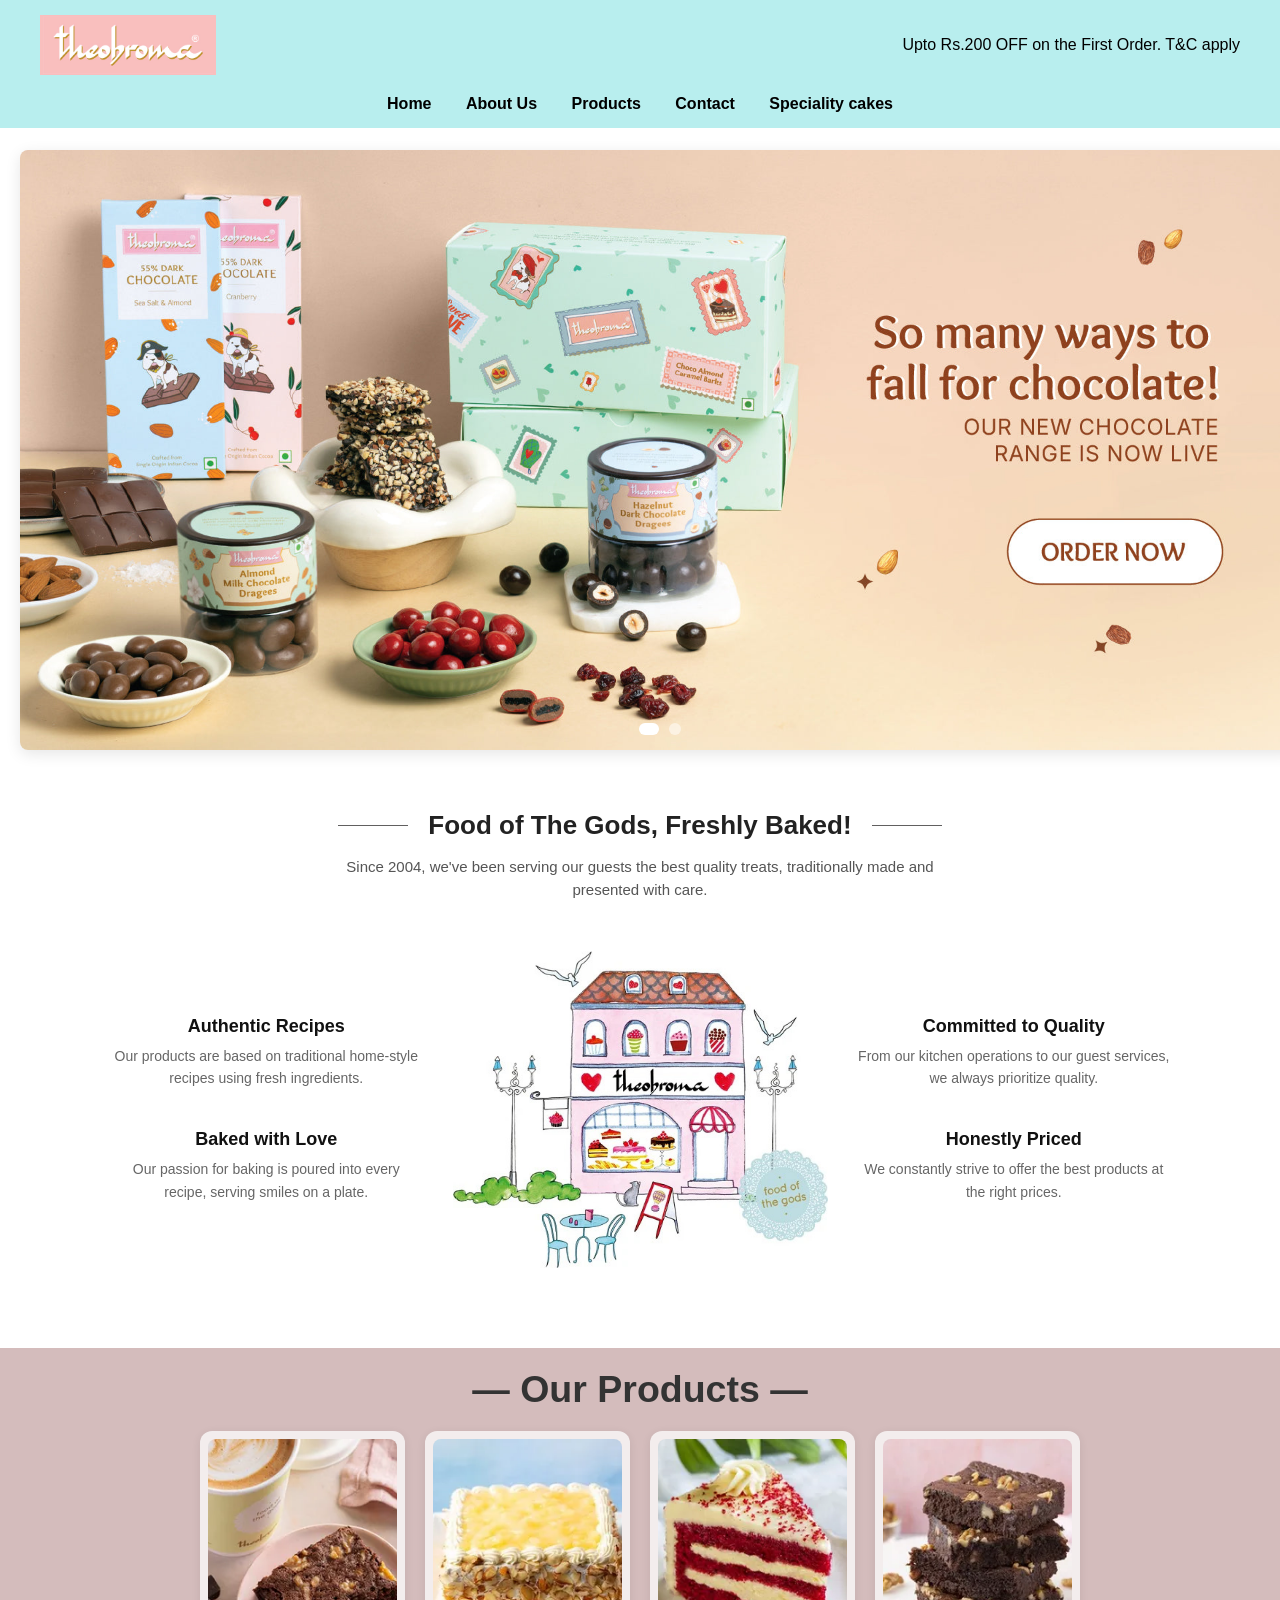
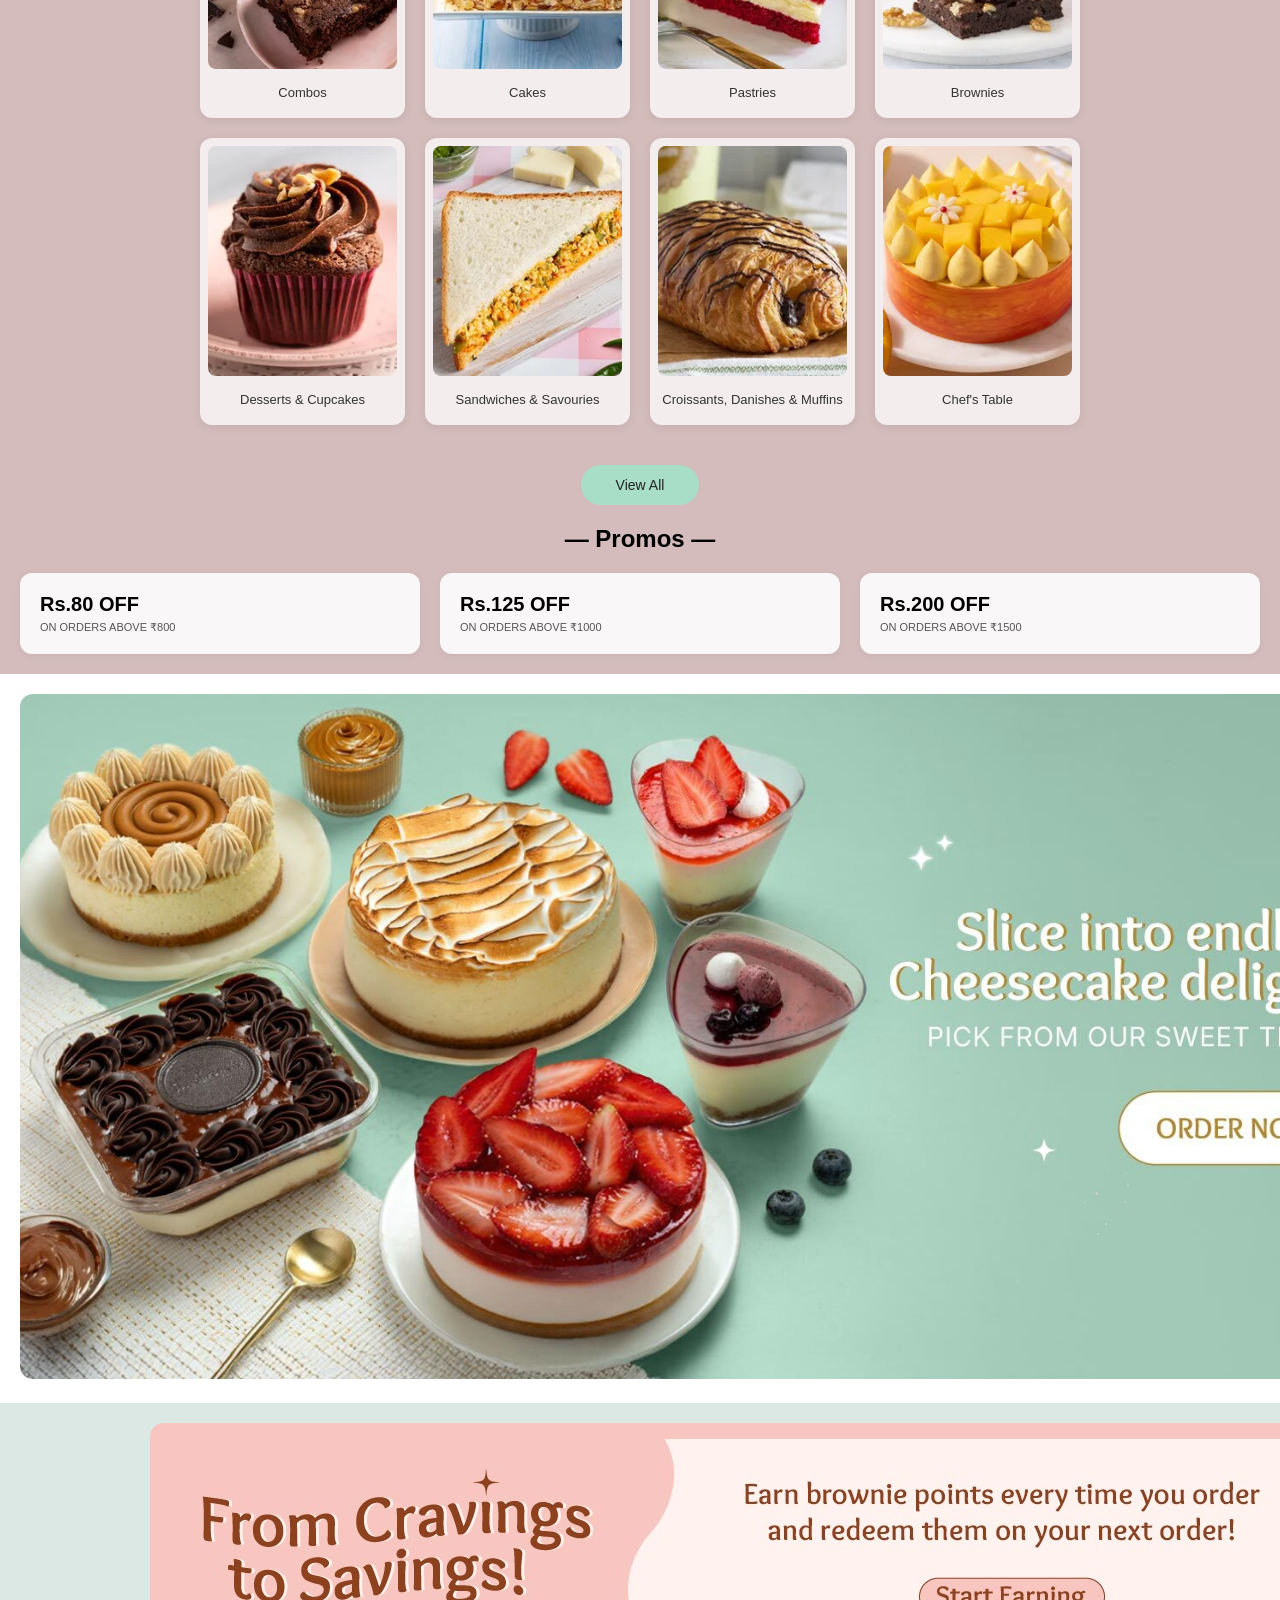
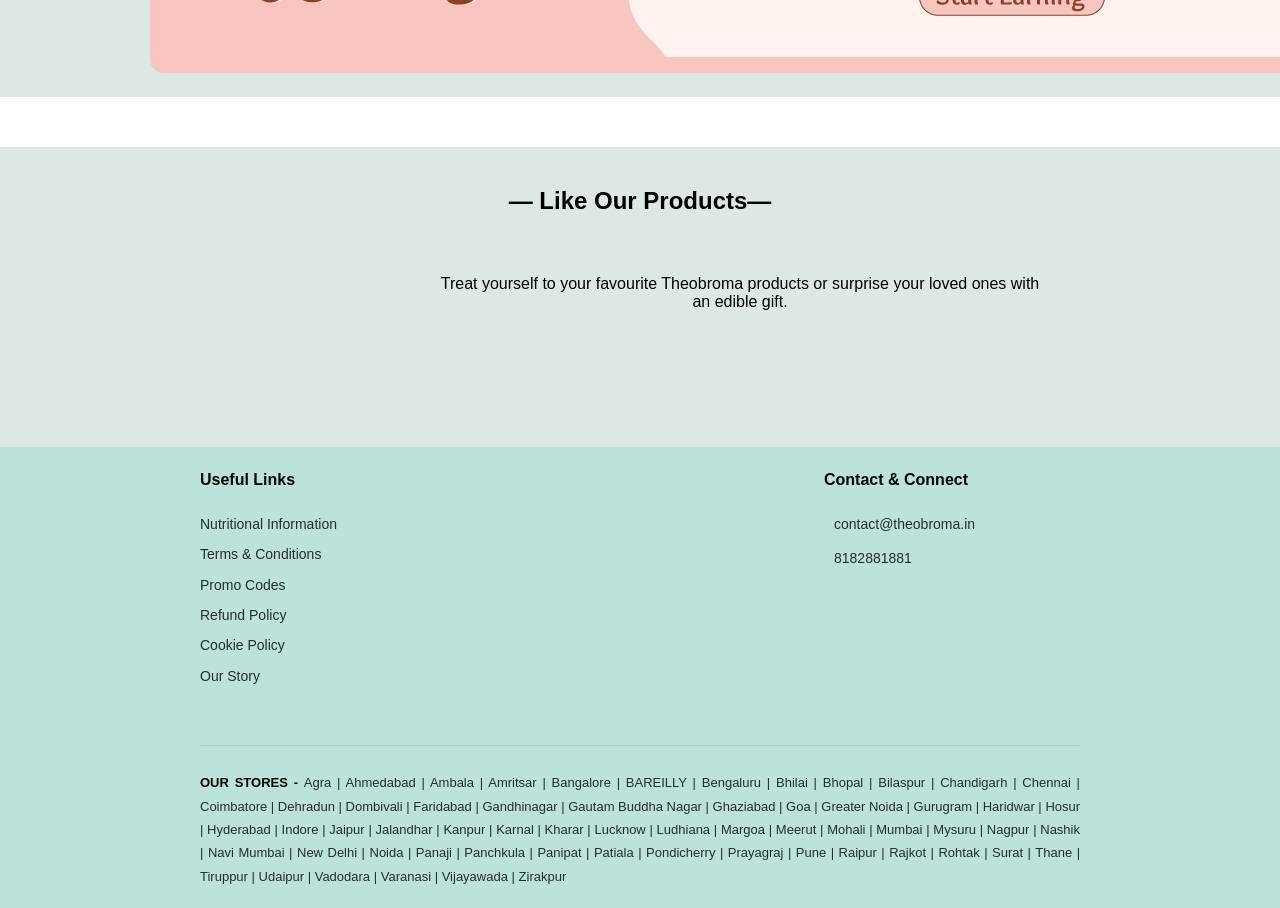
<file: index.html>
<!DOCTYPE html>
<html>
    <head>
            <title>Cake Shop-Theobroma</title>
            <link rel="shortcut icon" href="images/favicon.ico"/>
            <link rel="stylesheet" href="css_file/style.css"/>
    </head>


<body>

<!--Head and navigation bar-->
    <header>
            <div class="top">
                <div class="logo"> 
                   <img src="images/logo.jpeg" alt="logo image" alt="chocolate divinity" class="logo"/>
                </div>
          
                <p class="log-btn">
                <span class="user-icon">Upto Rs.200 OFF </span> on the First Order. T&C apply
                </p>
            </div>
            <div class="nav-bar">
                <nav>
                    <a href="index.html">Home</a>
                    <a href="html_file/about.html">About Us</a>
                    <a href="html_file/product.html">Products</a>
                    <a href="html_file/contact.html">Contact </a>
                    <a href="html_file/Specialitycakes.html">Speciality cakes</a>
                </nav>
            </div> 
      
    </header>


<!-- Product Image slider -->
    
<section class="banner-slider-section">
        <div class="slider-wrapper" id="sliderWrapper">

                <!--first image -->
                <div class="slide">
                   <img src="images/image8-image.jpeg" alt="Brownie Banner 1">
                </div>

                <!-- second image -->
                <div class="slide">
                   <img src="images/image9-image.jpeg" alt="Brownie Banner 2">
                </div>
        </div>

          <!--  dots --> 
            <div class="slider-dots">
                <span class="dot active" onclick="currentSlide(0)"></span>
                <span class="dot" onclick="currentSlide(1)"></span>
            </div>
</section>
 

 
<!---->
<div class="bakery-section">

        <div class="bakery-header">
           <h2>Food of The Gods, Freshly Baked!</h2>
           <p class="subtitle">Since 2004, we've been serving our guests the best quality treats, traditionally made and presented with care.</p>
        </div>

  
    <div class="bakery-grid"> 
    
        <div class="info-column left-text">
            <div class="content-block">
                <h3>Authentic Recipes</h3>
                <p>   Our products are based on traditional home-style recipes using fresh ingredients.</p>
            </div>
            <div class="content-block">
                <h3>Baked with Love</h3>
                <p>Our passion for baking is poured into every recipe, serving smiles on a plate.</p>
            </div>
        </div>

    
            <div class="image-column">
                <img src="images/image6-image.jpg" alt="Theobroma Bakery" class="bakery-img">
            </div>


            <div class="info-column right-text">
                <div class="content-block">
                    <h3>Committed to Quality</h3>
                    <p>From our kitchen operations to our guest services, we always prioritize quality.</p>
                </div>
                <div class="content-block">
                    <h3>Honestly Priced</h3>
                    <p>We constantly strive to offer the best products at the right prices.</p>
                </div>
            </div>
    </div>
</div>



<section class="products-section">

    <h2 class="our">— Our Products —</h2>

    <div class="products-grid">

        <div class="product-card">
            <img src="images/pro-imag-about-1.webp">
            <p>Combos</p>
        </div>

        <div class="product-card">
            <img src="images/pro-img-about-2.webp">
            <p>Cakes</p>
        </div>

        <div class="product-card">
            <img src="images/pro-img-about-3.webp">
            <p>Pastries</p>
        </div>

        <div class="product-card">
            <img src="images/pro-img-about-4.webp">
            <p>Brownies</p>
        </div>

        <div class="product-card">
            <img src="images/pro-img-about-5.webp">
            <p>Desserts & Cupcakes</p>
        </div>

        <div class="product-card">
            <img src="images/pro-img-about-6.webp">
            <p>Sandwiches & Savouries</p>
        </div>

        <div class="product-card">
            <img src="images/pro-img-about-7.webp">
            <p>Croissants, Danishes & Muffins</p>
        </div>

        <div class="product-card">
            <img src="images/pro-img-about-8.webp">
            <p>Chef's Table</p>
        </div>

    </div>

    <a href="html_file/product.html"><button class="view-all">View All</button></a>

</section>

<section class="promos">

    <h2>— Promos —</h2>

    <div class="promo-grid">

        <div class="promo-card">
            <h3>Rs.80 OFF</h3>
            <p>ON ORDERS ABOVE ₹800</p>
        </div>

        <div class="promo-card">
            <h3>Rs.125 OFF</h3>
            <p>ON ORDERS ABOVE ₹1000</p>
        </div>

        <div class="promo-card">
            <h3>Rs.200 OFF</h3>
            <p>ON ORDERS ABOVE ₹1500</p>
            
        </div>

    </div>

</section>


        <div class="atr-img">
           <img src="images/promo-after-img.jpeg" class="img-ater"/>
        </div>


        <div class="order-stv">
           <img src="images/order-img.jpeg" class="crave"/>
        </div>
<div class="like-pro">
         <h2 class="like">— Like Our Products—</h2>

        <div class="para-lke">
           <p class="or-like">Treat yourself to your favourite Theobroma products or surprise your loved ones with an edible gift.</p>
        </div>
      
</div>



    <footer class="site-footer">
        <div class="footer-container">
            
            <!-- Column 1: Useful Links -->
            <div class="footer-column">
                <h3>Useful Links</h3>
                <ul class="footer-links">
                    
                    <li><a href="#">Nutritional Information</a></li>
                    <li><a href="#">Terms & Conditions</a></li>
                    <li><a href="#">Promo Codes</a></li>
                    <li><a href="#">Refund Policy</a></li>
                    <li><a href="#">Cookie Policy</a></li>
                    
                    <li><a href="#">Our Story</a></li>
                    
                </ul>
            </div>

            

            <!-- Column 3: Contact & Connect -->
            <div class="footer-column">
                <h3>Contact & Connect</h3>
                <div class="contact-info">
                    <p><i class="fa-regular fa-envelope"></i> <a href="mailto:contact@theobroma.in">contact@theobroma.in</a></p>
                    <p><i class="fa-solid fa-phone"></i> <a href="tel:8182881881">8182881881</a></p>
                </div>
                <div class="social-links">
                    <a href="#"><i class="fa-brands fa-facebook-f"></i></a>
                    <a href="#"><i class="fa-brands fa-instagram"></i></a>
                </div>
            </div>

        </div>

        <!-- Bottom Row: Our Stores Directory -->
        <div class="footer-stores">
            <strong>OUR STORES - </strong>
            <span>Agra</span> | <span>Ahmedabad</span> | <span>Ambala</span> | <span>Amritsar</span> | <span>Bangalore</span> | <span>BAREILLY</span> | <span>Bengaluru</span> | <span>Bhilai</span> | <span>Bhopal</span> | <span>Bilaspur</span> | <span>Chandigarh</span> | <span>Chennai</span> | <span>Coimbatore</span> | <span>Dehradun</span> | <span>Dombivali</span> | <span>Faridabad</span> | <span>Gandhinagar</span> | <span>Gautam Buddha Nagar</span> | <span>Ghaziabad</span> | <span>Goa</span> | <span>Greater Noida</span> | <span>Gurugram</span> | <span>Haridwar</span> | <span>Hosur</span> | <span>Hyderabad</span> | <span>Indore</span> | <span>Jaipur</span> | <span>Jalandhar</span> | <span>Kanpur</span> | <span>Karnal</span> | <span>Kharar</span> | <span>Lucknow</span> | <span>Ludhiana</span> | <span>Margoa</span> | <span>Meerut</span> | <span>Mohali</span> | <span>Mumbai</span> | <span>Mysuru</span> | <span>Nagpur</span> | <span>Nashik</span> | <span>Navi Mumbai</span> | <span>New Delhi</span> | <span>Noida</span> | <span>Panaji</span> | <span>Panchkula</span> | <span>Panipat</span> | <span>Patiala</span> | <span>Pondicherry</span> | <span>Prayagraj</span> | <span>Pune</span> | <span>Raipur</span> | <span>Rajkot</span> | <span>Rohtak</span> | <span>Surat</span> | <span>Thane</span> | <span>Tiruppur</span> | <span>Udaipur</span> | <span>Vadodara</span> | <span>Varanasi</span> | <span>Vijayawada</span> | <span>Zirakpur</span>
        </div>
    </footer>


































<script>
        const sliderWrapper = document.getElementById('sliderWrapper');
        const dots = document.querySelectorAll('.dot');
        let currentIndex = 0;
        const totalSlides = 2; 
        const slideInterval = 4000; 

        function updateSlider() {
          
            sliderWrapper.style.transform = `translateX(-${currentIndex * 50}%)`;
            
            
            dots.forEach((dot, index) => {
                if (index === currentIndex) {
                    dot.classList.add('active');
                } else {
                    dot.classList.remove('active');
                }
            });
        }

        function nextSlide() {
            currentIndex = (currentIndex + 1) % totalSlides;
            updateSlider();
        }

        
        function currentSlide(index) {
            currentIndex = index;
            updateSlider();
        }

        
        setInterval(nextSlide, slideInterval);
    </script>




  </body>
</html>
</file>
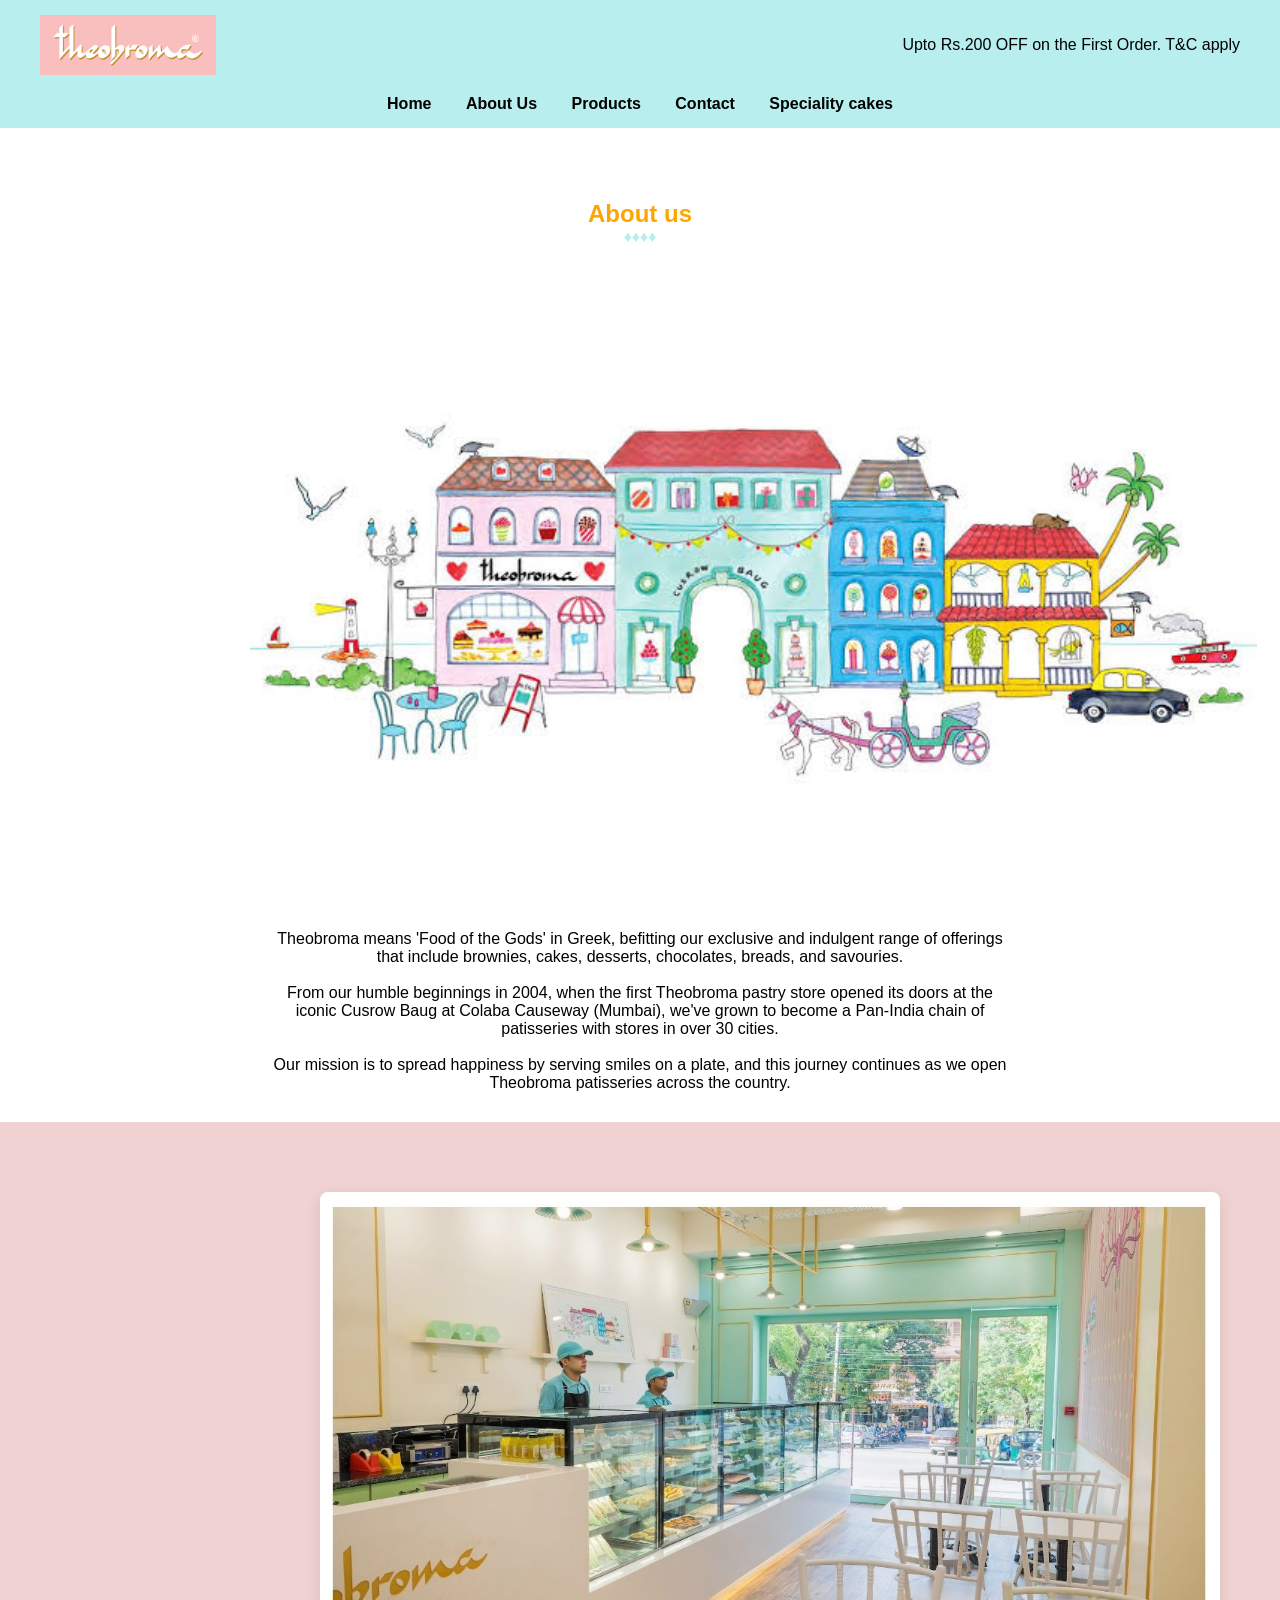
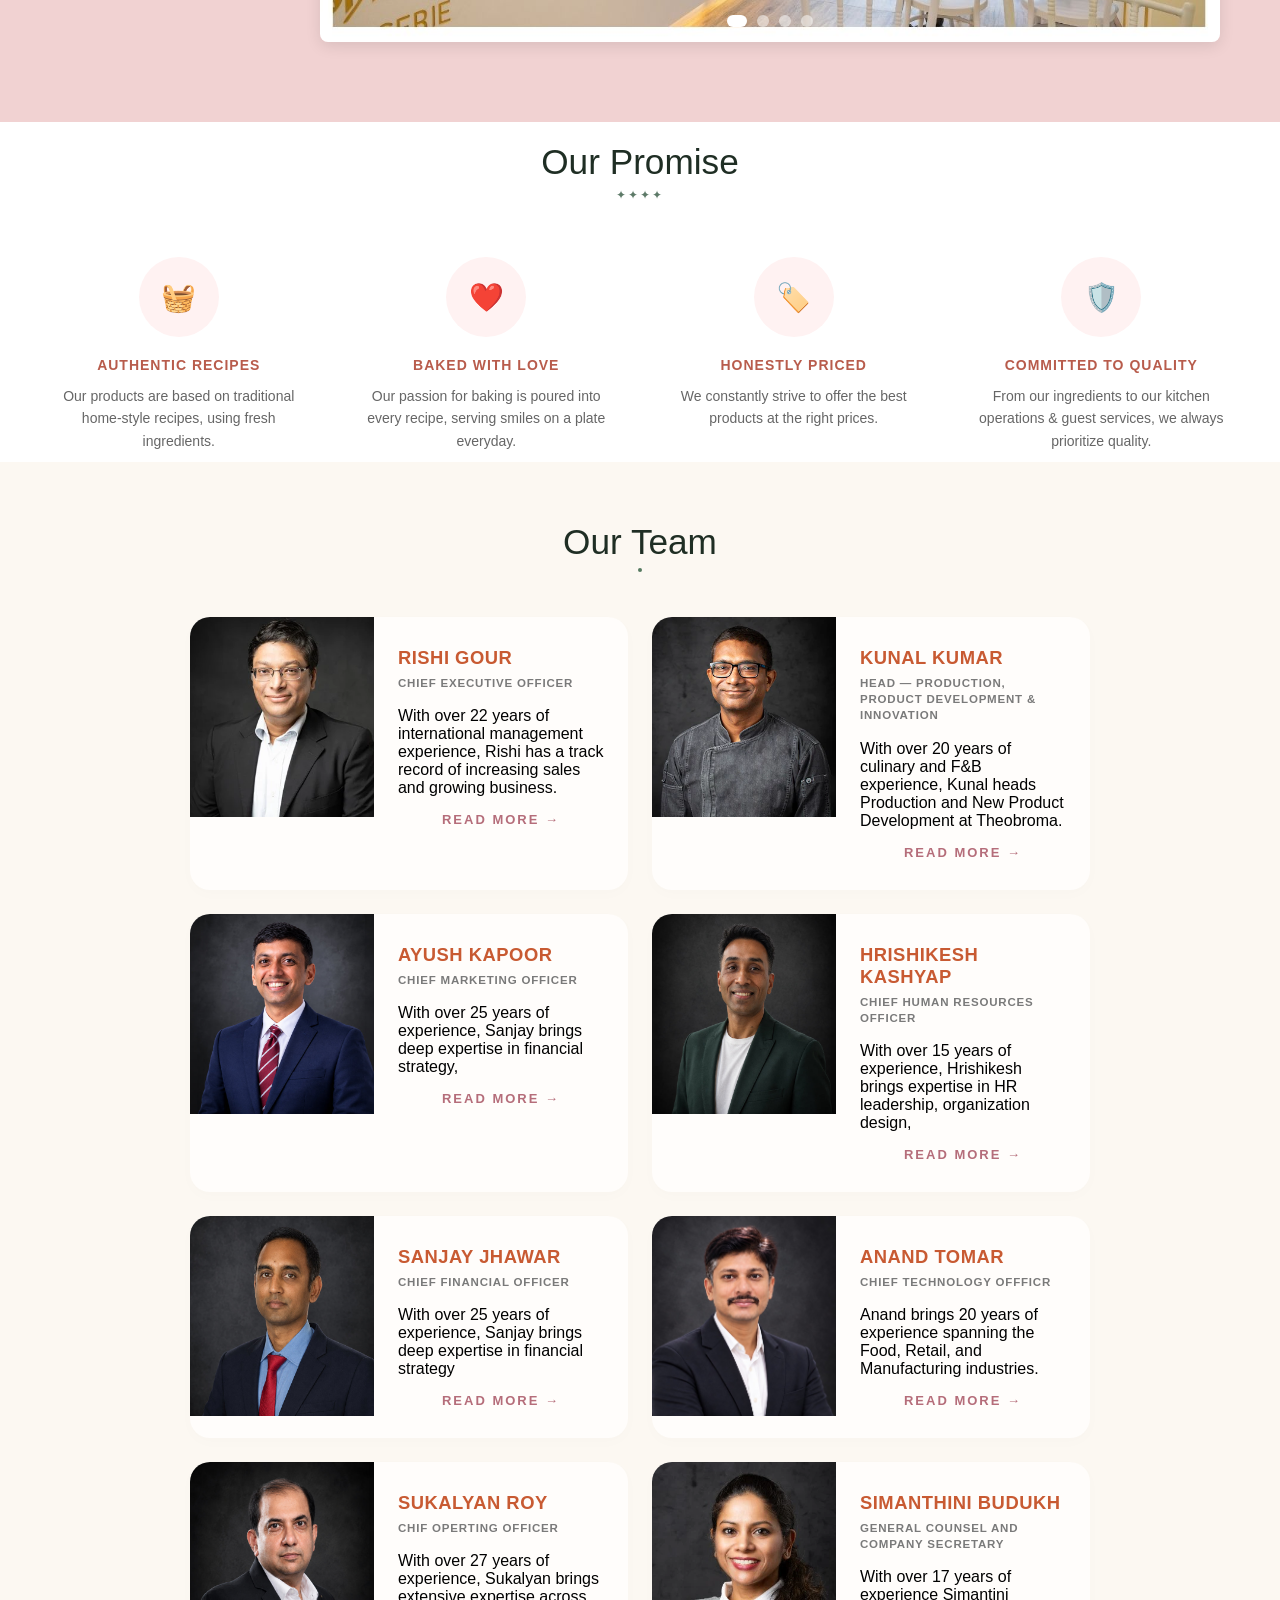
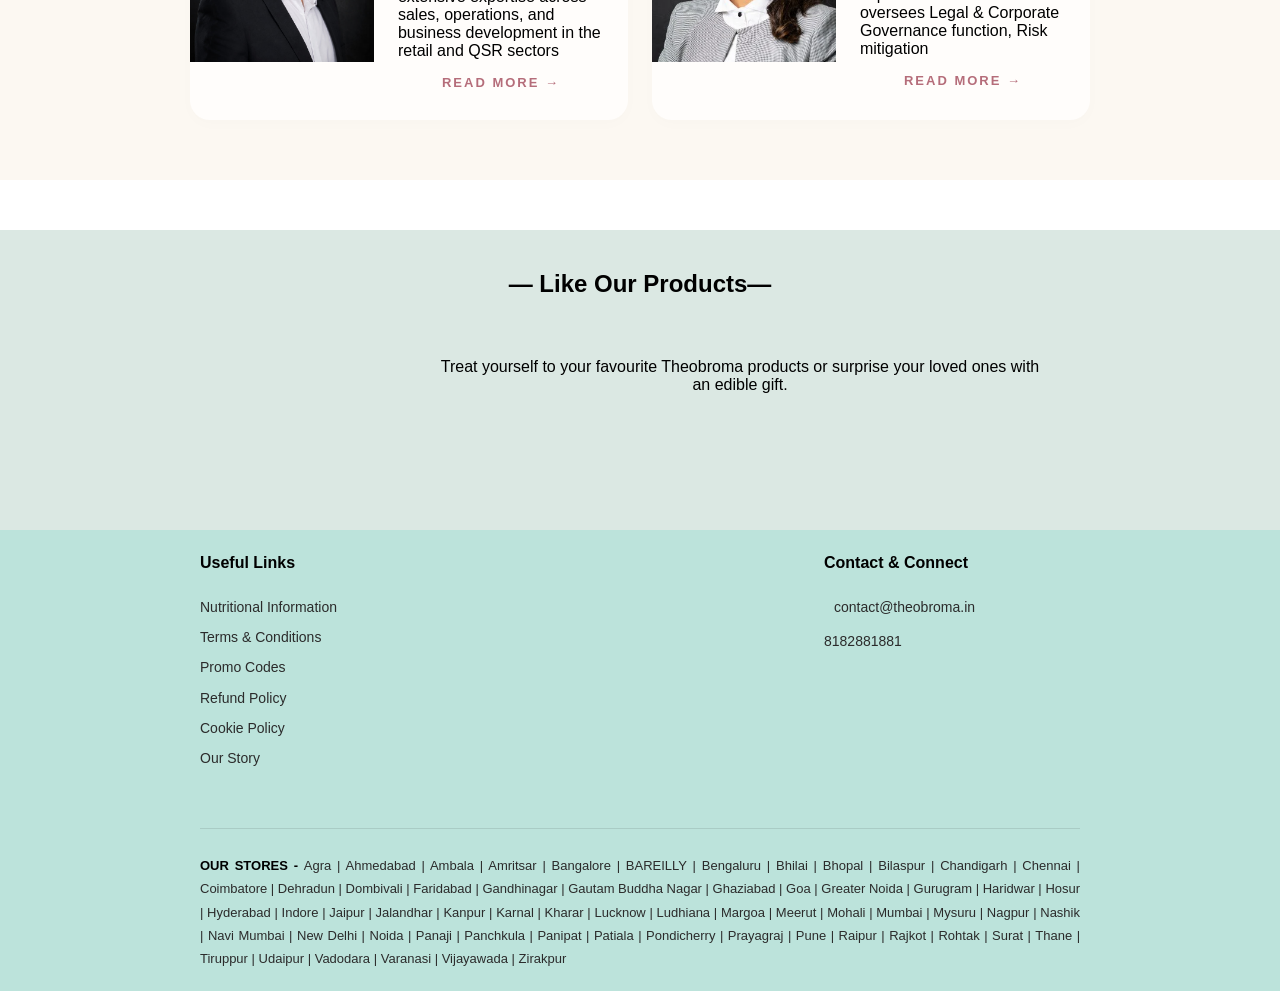
<file: html_file/about.html>
<!DOCTYPE html>

<head>
<title>Cake Shop-Theobroma</title>
      <link rel="shortcut icon" href="../images/favicon.ico"/>
      <link rel="stylesheet" href="../css_file/style.css"/>
      
</head>
<body>
<header>
      <div class="top">
          <div class="logo"> 
            <img src="../images/logo.jpeg" alt="logo image" alt="chocolate divinity" class="logo"/>
          </div>
          
          <p class="log-btn">
          <span class="user-icon">Upto Rs.200 OFF</span> on the First Order. T&C apply
          </p>
      </div>
      <div class="nav-bar">
          <nav>
            <a href="../index.html">Home</a>
            <a href="about.html">About Us</a>
            <a href="product.html">Products</a>
            
            <a href="contact.html">Contact </a>
            <a href="Specialitycakes.html">Speciality cakes</a>
            
          </nav>
      </div> 
      
    </header>

   <!--about us section-->


  <section >
        <div>

         <h1 class="headline">About us</h1>
          <h4 class="content">♦♦♦♦</h4>
        </div>
        <div>
            <img src="../images/images.jpg" alt="shop image" class="shp-image">
        </div>
<div para-design>
<P class="para-center">Theobroma means 'Food of the Gods' in Greek, befitting our exclusive and indulgent range of offerings <br/>
     that include brownies, cakes, desserts, chocolates, breads, and savouries.<br/>
<br/>
From our humble beginnings in 2004, when the first Theobroma pastry store opened its doors at the <br/>
 iconic Cusrow Baug at Colaba Causeway (Mumbai), we've grown to become a Pan-India chain of <br/>patisseries with stores in over 30 cities.<br/>
 <br/>

Our mission is to spread happiness by serving smiles on a plate, and this journey continues as we open <br/>Theobroma patisseries across the country.<br/></P></div>
</section >
  


<!--about us image slider-->
<section class="secti">
    <div class="banner-slider-sectin">
        <div class="slider-wrappr" id="sliderWrapper">
            <!--first image -->
            <div class="slde">
                <img src="../images/inside-image.jpg" alt="Brownie Banner 1" class="igm">
            </div>
            <!-- second image -->
            <div class="slde">
                <img src="../images/inside3-image.jpg" alt="Brownie Banner 2" class="igm">
            </div>
            <div class="slde">
                <img src="../images/inside4-image.jpg" alt="Brownie Banner 2" class="igm">
            </div>
            <div class="slde">
                <img src="../images/image7-image.jpg" alt="Brownie Banner 2" class="igm">
            </div>
        </div>

        <!--  dots --> 
        <div class="slider-dots">
            <span class="dot active" onclick="currentSlide(0)"></span>
            <span class="dot" onclick="currentSlide(1)"></span>
            <span class="dot" onclick="currentSlide(2)"></span>
            <span class="dot" onclick="currentSlide(3)"></span>
        </div>
      </div>
</section>


<section class="promise-section">
        <!-- Main Heading -->
        <h2 class="section-title">Our Promise</h2>
        <div class="divider">✦✦✦✦</div>

        <!-- Pillars Grid Container -->
        <div class="promises-container">
            
            <!-- Pillar 1 -->
            <div class="promise-item">
                <div class="icon-circle recipe-icon">
                    <span>🧺</span> <!-- You can replace this emoji with an SVG or icon -->
                </div>
                <h3>AUTHENTIC RECIPES</h3>
                <p>Our products are based on traditional home-style recipes, using fresh ingredients.</p>
            </div>

            <!-- Pillar 2 -->
            <div class="promise-item">
                <div class="icon-circle love-icon">
                    <span>❤️</span>
                </div>
                <h3>BAKED WITH LOVE</h3>
                <p>Our passion for baking is poured into every recipe, serving smiles on a plate everyday.</p>
            </div>

            <!-- Pillar 3 -->
            <div class="promise-item">
                <div class="icon-circle price-icon">
                    <span>🏷️</span>
                </div>
                <h3>HONESTLY PRICED</h3>
                <p>We constantly strive to offer the best products at the right prices.</p>
            </div>

            <!-- Pillar 4 -->
            <div class="promise-item">
                <div class="icon-circle quality-icon">
                    <span>🛡️</span>
                </div>
                <h3>COMMITTED TO QUALITY</h3>
                <p>From our ingredients to our kitchen operations & guest services, we always prioritize quality.</p>
            </div>

        </div>
    </section>






<section class="team-section">
  <h2 class="section-title">Our Team</h2>
  <div class="divider">
    <span></span>
  </div>

  <div class="team-container">
    <!-- Card 1: Rishi Gour -->
    <div class="team-card">
      <div class="card-inner">
        <div class="image-wrapper">
          <img src="../images/ceo-img.jpg" alt="Rishi Gour">
        </div>
<div class="content-wrapper">

    <h3 class="member-name">RISHI GOUR</h3>
    <h4 class="member-role">CHIEF EXECUTIVE OFFICER</h4>

    <p >
        With over 22 years of international management
        experience, Rishi has a track record of increasing
        sales and growing business.
    </p>
      
    <div class="more-content" id="more1">
        <p>
            He has expertise in management, strategy,
            operations, business development and business
            transformation. He has also served on advisory
            boards of global non-profit organisations.
        </p>
    </div>

    <button onclick="toggleContent('more1', this)" class="read-btn">
        READ MORE →
    </button>
     
</div>
        
      </div>
    </div>

    <!-- Card 2: Kunal Kumar -->
    <div class="team-card">
      <div class="card-inner">
        <div class="image-wrapper">
          <img src="../images/head-img.jpg" alt="Kunal Kumar">
        </div>
    

<div class="content-wrapper">

    <h3 class="member-name">KUNAL KUMAR</h3>
    <h4 class="member-role">HEAD &mdash; PRODUCTION, PRODUCT DEVELOPMENT &amp; INNOVATION</h4>

    <p >
         With over 20 years of culinary and F&B experience, Kunal heads Production 
         and New Product Development at Theobroma.
    </p>
      
    <div class="more-content" id="more2">
        <p>
             A graduate of
            of the Oberoi Centre for Learning
           and Development (OCLD), he has worked with prestigious hospitality chains such as Oberoi Hotels.
        </p>
    </div>

    <button onclick="toggleContent('more2', this)" class="read-btn">
        READ MORE →
    </button>
     
     </div>
   </div>
</div>
 <!-- 3.ayush kapoor -->
<div class="team-card">
      <div class="card-inner">
        <div class="image-wrapper">
          <img src="../images/A1.jpg" alt="Kunal Kumar">
        </div>
    

<div class="content-wrapper">

    <h3 class="member-name">AYUSH KAPOOR</h3>
    <h4 class="member-role">CHIEF MARKETING OFFICER</h4>

    <p >
         With over 25 years of experience, Sanjay brings deep expertise in financial strategy,
           </p>
      
    <div class="more-content" id="more3">
        <p>
            business partnering,
             governance, compliance, and operational excellence. A Chartered Accountant by qualification,
             he has held leadership roles at renowned organizations including Tata 1mg, Domino's Pizza, and Avon Cosmetics,
              where he played a key role in driving sustainable growth, strengthening financial controls, enhancing governance frameworks, 
              and enabling scalable business expansion.
        </p>
    </div>

    <button onclick="toggleContent('more3', this)" class="read-btn">
        READ MORE →
    </button>
     
</div>


      </div>
    </div>

<div class="team-card">
      <div class="card-inner">
        <div class="image-wrapper">
          <img src="../images/hrishikesh-kashyap.jpg" alt="Kunal Kumar">
        </div>
    

<div class="content-wrapper">

    <h3 class="member-name">HRISHIKESH KASHYAP</h3>
    <h4 class="member-role">CHIEF HUMAN RESOURCES OFFICER</h4>

    <p >
         With over 15 years of experience, Hrishikesh brings expertise
             in HR leadership, organization design,
    </p>
      
    <div class="more-content" id="more4">
        <p>
             and people transformation across
              the retail, hospitality, and food service sectors. An XLRI alumnus with a
               postgraduate degree in
             Personnel Management and Industrial Relations, he has held key HR roles at leading 
             organizations including Idea Cellular and More Retail.
        </p>
    </div>

    <button onclick="toggleContent('more4', this)" class="read-btn">
        READ MORE →
    </button>
     
</div>


      </div>
    </div>
<div class="team-card">
      <div class="card-inner">
        <div class="image-wrapper">
          <img src="../images/A2.jpg" alt="Kunal Kumar">
        </div>
    

<div class="content-wrapper">

    <h3 class="member-name">SANJAY JHAWAR</h3>
    <h4 class="member-role">CHIEF FINANCIAL OFFICER</h4>

    <p >
        With over 25 years of experience, Sanjay brings deep
              expertise in financial strategy
    </p>
      
    <div class="more-content" id="more5">
        <p>
             With over 25 years of experience, Sanjay brings deep
              expertise in financial strategy, business partnering, governance, 
              compliance, and operational excellence. A Chartered Accountant by qualification,
               he has held leadership 
             roles at renowned organizations including Tata 1mg, Domino's Pizza, and Avon Cosmetics, where he played 
             a key role in driving sustainable growth, strengthening financial controls, enhancing governance frameworks,
              and enabling scalable business expansion.
        </p>
    </div>

    <button onclick="toggleContent('more5', this)" class="read-btn">
        READ MORE →
    </button>
     
</div>


      </div>
    </div>
<div class="team-card">
      <div class="card-inner">
        <div class="image-wrapper">
          <img src="../images/A4.jpg" alt="Kunal Kumar">
        </div>
    

<div class="content-wrapper">

    <h3 class="member-name">ANAND TOMAR</h3>
    <h4 class="member-role">CHIEF TECHNOLOGY OFFFICR</h4>

    <p >
         
             Anand brings 20 years of experience spanning the Food, Retail, 
             and Manufacturing industries.
    </p>
      
    <div class="more-content" id="more6">
        <p>
              He holds an MBA in IT from the Symbiosis Centre 
             for Information Technology, Pune,
              and has worked with leading brands including McDonald's, Trent, and Marico,
               developing deep expertise in technology-led business transformation.
        </p>
    </div>

    <button onclick="toggleContent('more6', this)" class="read-btn">
        READ MORE →
    </button>
     
</div>


      </div>
    </div>

<div class="team-card">
      <div class="card-inner">
        <div class="image-wrapper">
          <img src="../images/sukalyan-roy.jpg" alt="Kunal Kumar">
        </div>
    

<div class="content-wrapper">

    <h3 class="member-name">SUKALYAN ROY</h3>
    <h4 class="member-role">CHIF OPERTING OFFICER</h4>

    <p >
        With over 27 years of experience, Sukalyan brings extensive expertise
              across sales, operations, and business development in the retail and QSR sectors
    </p>
      
    <div class="more-content" id="more7">
        <p>
              
              He has held leadership roles at prominent organizations including Domino's Pizza, Pantaloons, Pidilite, 
             CenturyPly, Future Group, and Reliance Retail, driving business growth and operational excellence throughout his career.
        </p>
    </div>

    <button onclick="toggleContent('more7', this)" class="read-btn">
        READ MORE →
    </button>
     
</div>


      </div>
    </div>
<div class="team-card">
      <div class="card-inner">
        <div class="image-wrapper">
          <img src="../images/simantini-budukh.jpg" alt="Kunal Kumar">
        </div>
    

<div class="content-wrapper">

    <h3 class="member-name">SIMANTHINI BUDUKH</h3>
    <h4 class="member-role">GENERAL COUNSEL AND COMPANY SECRETARY</h4>

    <p >
        With over 17 years of experience Simantini oversees Legal &amp;
              Corporate Governance function, Risk mitigation
    </p>
      
    <div class="more-content" id="more8">
        <p>
              and Investor Relations at 
              Theobroma. She has a track record in driving diverse projects ranging from new business
               setups, Joint Ventures, Mergers &amp; Acquisitions, Business Transfers and Share Sale. 
               Her adeptness in setting up legal processes, contract management, corporate governance, 
               compliance and dispute resolution has been pivotal in mitigating legal risks for business continuity.
                She is LLB, CS, 
             M.Com and has done a General Management Program from Indian School of Business.
        </p>
    </div>

    <button onclick="toggleContent('more8', this)" class="read-btn">
        READ MORE →
    </button>
     
</div>


      </div>
    </div>


  </div>
</section>

<div class="like-pro">
    <h2 class="like">— Like Our Products—</h2>
    <div class="para-lke">
    <p class="or-like">Treat yourself to your favourite Theobroma products or surprise your loved ones with an edible gift.</p>
    </div>
     
   
</div>

    <footer class="site-footer">
        <div class="footer-container">
            
            <!-- Column 1: Useful Links -->
            <div class="footer-column">
                <h3>Useful Links</h3>
                <ul class="footer-links">
                    
                    <li><a href="#">Nutritional Information</a></li>
                    <li><a href="#">Terms & Conditions</a></li>
                    <li><a href="#">Promo Codes</a></li>
                    <li><a href="#">Refund Policy</a></li>
                    <li><a href="#">Cookie Policy</a></li>
                    
                    <li><a href="#">Our Story</a></li>
                    
                </ul>
            </div>

            

            <!-- Column 3: Contact & Connect -->
            <div class="footer-column">
                <h3>Contact & Connect</h3>
                <div class="contact-info">
                    <p><i class="fa-regular fa-envelope"></i> <a href="mailto:contact@theobroma.in">contact@theobroma.in</a></p>
                    <p> <a href="tel:8182881881">8182881881</a></p>
                </div>
                <div class="social-links">
                    <a href="#"><i class="fa-brands fa-facebook-f"></i></a>
                    <a href="#"><i class="fa-brands fa-instagram"></i></a>
                </div>
            </div>

        </div>

        <!-- Bottom Row: Our Stores Directory -->
        <div class="footer-stores">
            <strong>OUR STORES - </strong>
            <span>Agra</span> | <span>Ahmedabad</span> | <span>Ambala</span> | <span>Amritsar</span> | <span>Bangalore</span> | <span>BAREILLY</span> | <span>Bengaluru</span> | <span>Bhilai</span> | <span>Bhopal</span> | <span>Bilaspur</span> | <span>Chandigarh</span> | <span>Chennai</span> | <span>Coimbatore</span> | <span>Dehradun</span> | <span>Dombivali</span> | <span>Faridabad</span> | <span>Gandhinagar</span> | <span>Gautam Buddha Nagar</span> | <span>Ghaziabad</span> | <span>Goa</span> | <span>Greater Noida</span> | <span>Gurugram</span> | <span>Haridwar</span> | <span>Hosur</span> | <span>Hyderabad</span> | <span>Indore</span> | <span>Jaipur</span> | <span>Jalandhar</span> | <span>Kanpur</span> | <span>Karnal</span> | <span>Kharar</span> | <span>Lucknow</span> | <span>Ludhiana</span> | <span>Margoa</span> | <span>Meerut</span> | <span>Mohali</span> | <span>Mumbai</span> | <span>Mysuru</span> | <span>Nagpur</span> | <span>Nashik</span> | <span>Navi Mumbai</span> | <span>New Delhi</span> | <span>Noida</span> | <span>Panaji</span> | <span>Panchkula</span> | <span>Panipat</span> | <span>Patiala</span> | <span>Pondicherry</span> | <span>Prayagraj</span> | <span>Pune</span> | <span>Raipur</span> | <span>Rajkot</span> | <span>Rohtak</span> | <span>Surat</span> | <span>Thane</span> | <span>Tiruppur</span> | <span>Udaipur</span> | <span>Vadodara</span> | <span>Varanasi</span> | <span>Vijayawada</span> | <span>Zirakpur</span>
        </div>
    </footer>


<script>
function toggleContent(id, button) {

    var content = document.getElementById(id);

    if (content.style.display === "block") {
        content.style.display = "none";
        button.innerHTML = "READ MORE →";
    } else {
        content.style.display = "block";
        button.innerHTML = "READ LESS ↓";
    }

}
</script>









































<script>
        const sliderWrapper = document.getElementById('sliderWrapper');
        const dots = document.querySelectorAll('.dot');
        let currentIndex = 0;
        const totalSlides = 4; 
        const slideInterval = 4000; 

        function updateSlider() {
          
            sliderWrapper.style.transform = `translateX(-${currentIndex * 50}%)`;
            
            
            dots.forEach((dot, index) => {
                if (index === currentIndex) {
                    dot.classList.add('active');
                } else {
                    dot.classList.remove('active');
                }
            });
        }

        function nextSlide() {
            currentIndex = (currentIndex + 1) % totalSlides;
            updateSlider();
        }

        
        function currentSlide(index) {
            currentIndex = index;
            updateSlider();
        }

        
        setInterval(nextSlide, slideInterval);
    </script>







</body>
</html>
</file>
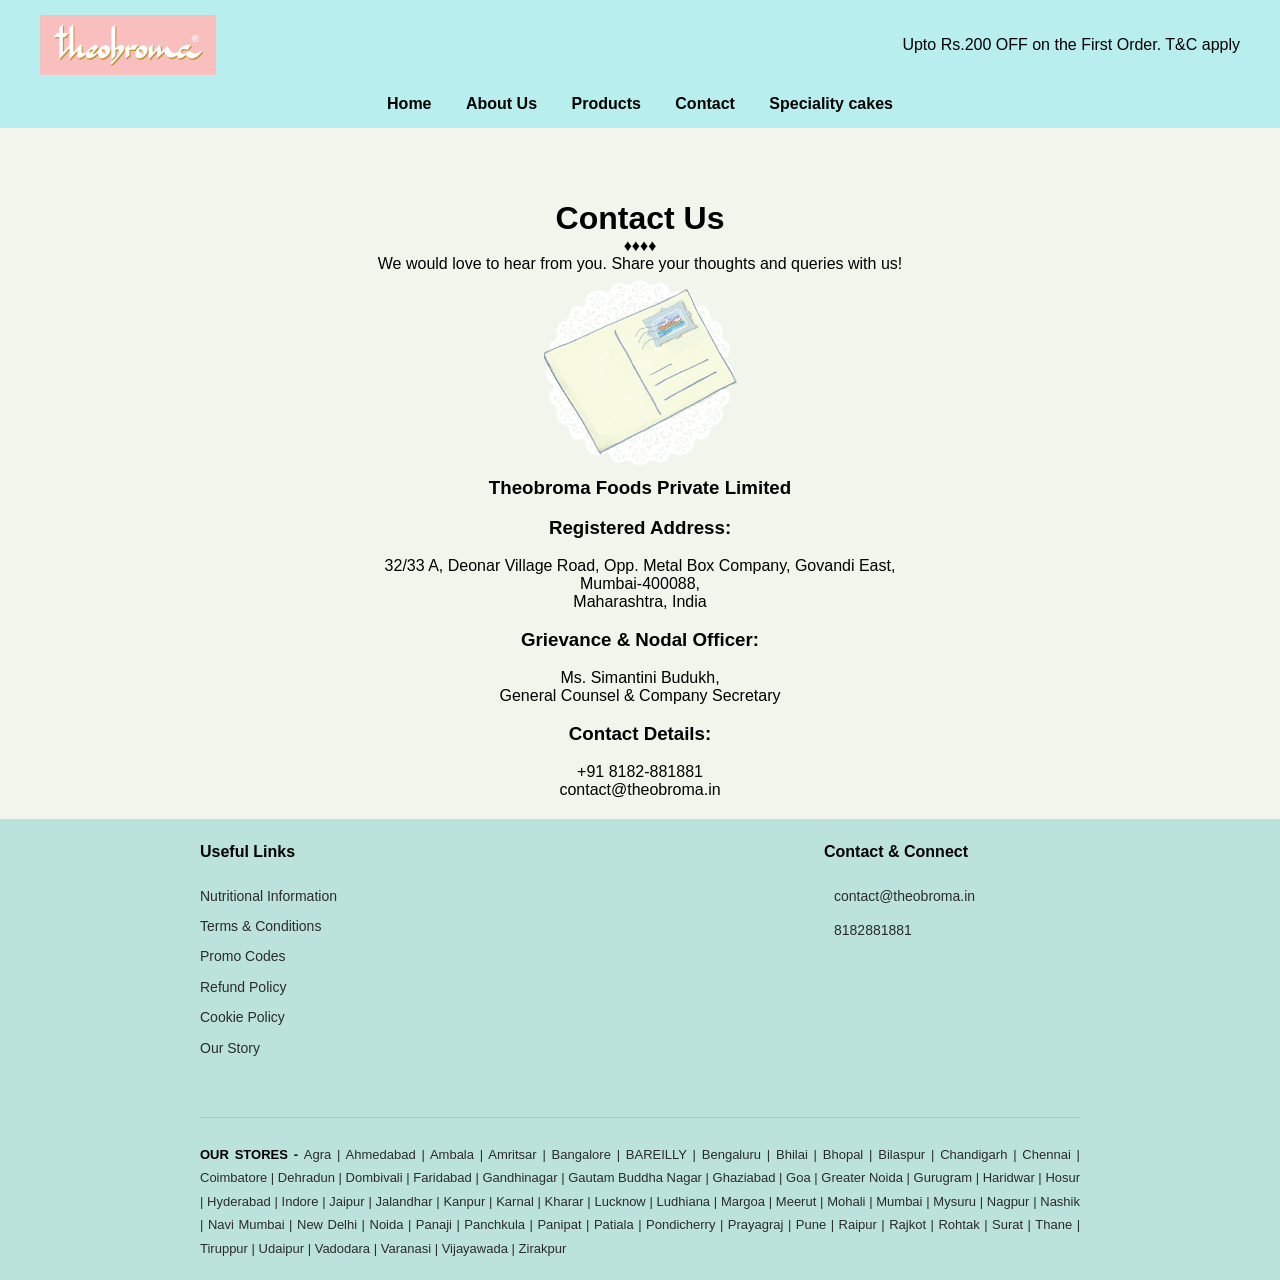
<file: html_file/contact.html>
<!DOCTYPE html>

<head>
<title>Cake Shop-Theobroma</title>
      <link rel="shortcut icon" href="../images/favicon.ico"/>
      <link rel="stylesheet" href="../css_file/style.css"/>
      
</head>
<body class="ctn">
<header>
      <div class="top">
          <div class="logo"> 
            <img src="../images/logo.jpeg" alt="logo image" alt="chocolate divinity" class="logo"/>
          </div>
          
          <p class="log-btn">
          <span class="user-icon">Upto Rs.200 OFF</span> on the First Order. T&C apply
          </p>
      </div>
      <div class="nav-bar">
          <nav>
            <a href="../index.html">Home</a>
            <a href="about.html">About Us</a>
            <a href="product.html">Products</a>
            
            <a href="contact.html">Contact </a>
            <a href="Specialitycakes.html">Speciality cakes</a>
            
          </nav>
      </div> 
      
    </header>


<div class="cont-act">
    <h1>Contact Us</h1>
    <h4>♦♦♦♦</h4>

   

<p>We would love to hear from you. Share your thoughts and queries with us!</p>
</div >
<div class="ct-cnt">
<img src="../images/contact-imag.png" class="img-ct"/>
<h3>Theobroma Foods Private Limited</h3>
<br/>
<h3 >Registered Address:</h3>
<br/>


    32/33 A, Deonar Village Road, Opp. Metal Box Company, Govandi East,<br/>
    Mumbai-400088,<br/>
    Maharashtra, India
    <br/>
    <br/>
<h3 >Grievance & Nodal Officer:</h3>
<br/>

Ms. Simantini Budukh,<br/>


General Counsel & Company Secretary
            <br/>
            <br/>
<h3>Contact Details:</h3>
<br/>


<a href="tel:+918182881881" class="contact-info"> +91 8182-881881</a><br/>
<a href="mailto:contact@theobroma.in" class="contact-info">contact@theobroma.in</a>

</div>




<footer class="site-footer">
        <div class="footer-container">
            
            
            <div class="footer-column">
                <h3 >Useful Links</h3>
                <ul class="footer-links">
                    
                    <li><a href="#">Nutritional Information</a></li>
                    <li><a href="#">Terms & Conditions</a></li>
                    <li><a href="#">Promo Codes</a></li>
                    <li><a href="#">Refund Policy</a></li>
                    <li><a href="#">Cookie Policy</a></li>
                    
                    <li><a href="about.html">Our Story</a></li>
                    
                </ul>
            </div>

            

            
            <div class="footer-column">
                <h3>Contact & Connect</h3>
                <div class="contact-info">
                    <p><i class="fa-regular fa-envelope"></i> <a href="mailto:contact@theobroma.in" >contact@theobroma.in</a></p>
                    <p><i class="fa-solid fa-phone"></i> <a href="tel:8182881881" >8182881881</a></p>
                </div>
                <div class="social-links">
                    <a href="#"><i class="fa-brands fa-facebook-f"></i></a>
                    <a href="#"><i class="fa-brands fa-instagram"></i></a>
                </div>
            </div>

        </div>

        <!-- Bottom Row: Our Stores Directory -->
        <div class="footer-stores">
            <strong>OUR STORES - </strong>
            <span>Agra</span> | <span>Ahmedabad</span> | <span>Ambala</span> | <span>Amritsar</span> | <span>Bangalore</span> | <span>BAREILLY</span> | <span>Bengaluru</span> | <span>Bhilai</span> | <span>Bhopal</span> | <span>Bilaspur</span> | <span>Chandigarh</span> | <span>Chennai</span> | <span>Coimbatore</span> | <span>Dehradun</span> | <span>Dombivali</span> | <span>Faridabad</span> | <span>Gandhinagar</span> | <span>Gautam Buddha Nagar</span> | <span>Ghaziabad</span> | <span>Goa</span> | <span>Greater Noida</span> | <span>Gurugram</span> | <span>Haridwar</span> | <span>Hosur</span> | <span>Hyderabad</span> | <span>Indore</span> | <span>Jaipur</span> | <span>Jalandhar</span> | <span>Kanpur</span> | <span>Karnal</span> | <span>Kharar</span> | <span>Lucknow</span> | <span>Ludhiana</span> | <span>Margoa</span> | <span>Meerut</span> | <span>Mohali</span> | <span>Mumbai</span> | <span>Mysuru</span> | <span>Nagpur</span> | <span>Nashik</span> | <span>Navi Mumbai</span> | <span>New Delhi</span> | <span>Noida</span> | <span>Panaji</span> | <span>Panchkula</span> | <span>Panipat</span> | <span>Patiala</span> | <span>Pondicherry</span> | <span>Prayagraj</span> | <span>Pune</span> | <span>Raipur</span> | <span>Rajkot</span> | <span>Rohtak</span> | <span>Surat</span> | <span>Thane</span> | <span>Tiruppur</span> | <span>Udaipur</span> | <span>Vadodara</span> | <span>Varanasi</span> | <span>Vijayawada</span> | <span>Zirakpur</span>
        </div>
    </footer>




</body>
</html>
</file>
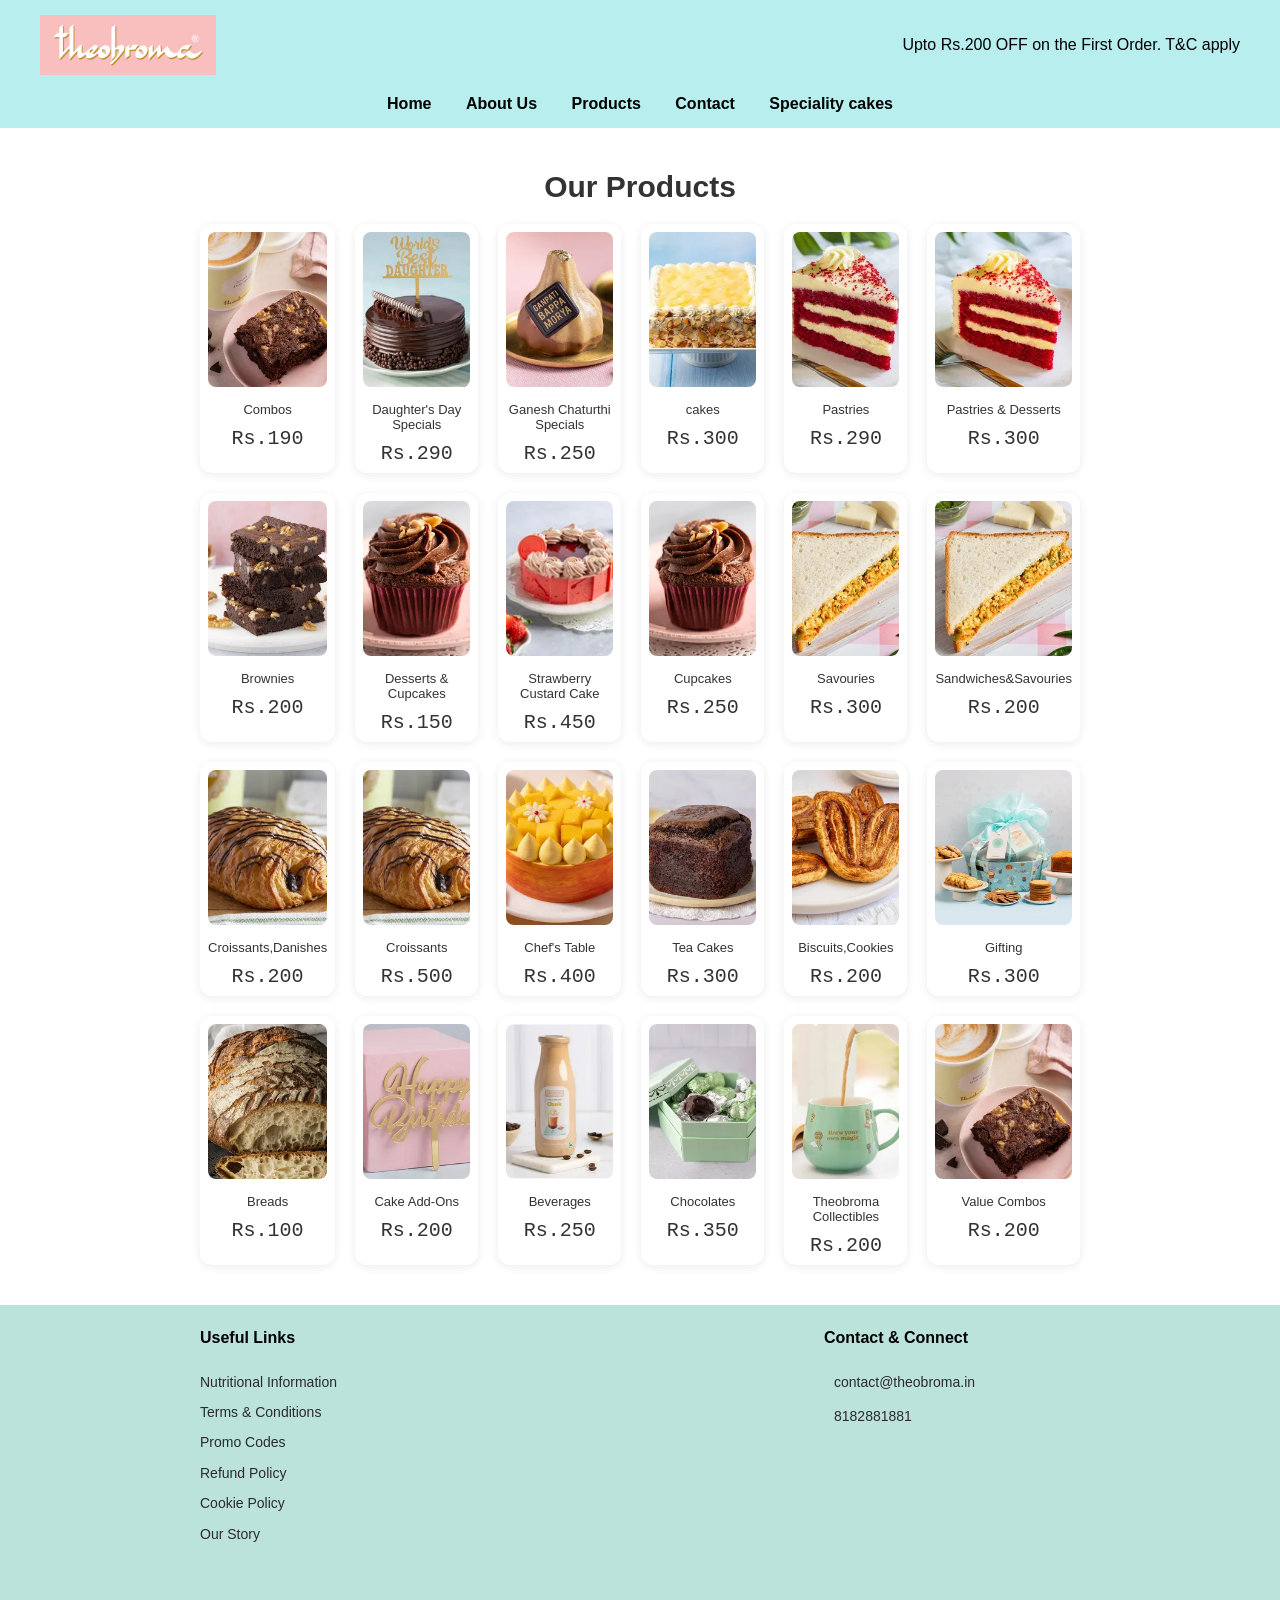
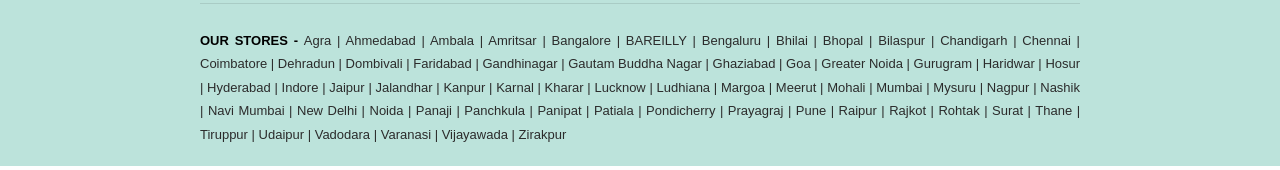
<file: html_file/product.html>
<!DOCTYPE html>

<head>
        <title>Cake Shop-Theobroma</title>
        <link rel="shortcut icon" href="../images/favicon.ico"/>
        <link rel="stylesheet" href="../css_file/style.css"/>
      
</head>
<body>
<header>
      <div class="top">
          <div class="logo"> 
            <img src="../images/logo.jpeg" alt="logo image" alt="chocolate divinity" class="logo"/>
          </div>
          
          <p class="log-btn">
          <span class="user-icon">Upto Rs.200 OFF</span> on the First Order. T&C apply
          </p>
      </div>
      
        <div class="nav-bar">
          <nav>
            <a href="../index.html">Home</a>
            <a href="about.html">About Us</a>
            <a href="product.html">Products</a>
            
            <a href="contact.html">Contact </a>
            <a href="Specialitycakes.html">Speciality cakes</a>
            
          </nav>
      </div> 
      
    </header>

<section class="prodcts-section">

    <h2 class="or"> Our Products </h2>

    <div class="prodcts-grid">

        <div class="prodct-card">
            <img src="../images/combos-pro.webp">
            <p>Combos</p>
            <pre>Rs.190</pre>
        </div>

        <div class="prodct-card">
            <img src="../images/combos-pro2.webp">
            <p>Daughter's Day Specials</p>
            <pre>Rs.290</pre>
        </div>

        <div class="prodct-card">
            <img src="../images/combos-pro3.webp">
            <p>Ganesh Chaturthi Specials</p>
            <pre>Rs.250</pre>
        </div>

        <div class="prodct-card">
            <img src="../images/combos-pro4.webp">
            <p>cakes</p>
            <pre>Rs.300</pre>
        </div>

        <div class="prodct-card">
            <img src="../images/combos-pro5.webp">
            <p>Pastries</p>
            <pre>Rs.290</pre>
        </div>

        <div class="prodct-card">
            <img src="../images/combos-pro6.webp">
            <p>Pastries & Desserts</p>
            <pre>Rs.300</pre>
        </div>

        <div class="prodct-card">
            <img src="../images/combos-pro7.webp">
            <p>Brownies</p>
            <pre>Rs.200</pre>
        </div>

        <div class="prodct-card">
            <img src="../images/combos-pro8.webp">
            <p>Desserts & Cupcakes</p>
            <pre>Rs.150</pre>
        </div>
        
        <div class="prodct-card">
            <img src="../images/combos-pro91.webp">
            <p>Strawberry Custard Cake</p>
            <pre>Rs.450</pre>
        </div>

        <div class="prodct-card">
            <img src="../images/combos-pro10.webp">
            <p>Cupcakes</p>
            <pre>Rs.250</pre>
        </div>

        <div class="prodct-card">
            <img src="../images/combos-pro11.webp">
            <p>Savouries</p>
            <pre>Rs.300</pre>
        </div>

        <div class="prodct-card">
            <img src="../images/combos-pro12.webp">
            <p>Sandwiches&Savouries</p>
            <pre>Rs.200</pre>
        </div>

        <div class="prodct-card">
            <img src="../images/combos-pro13.webp">
            <p>Croissants,Danishes</p>
            <pre>Rs.200</pre>

        </div>

        <div class="prodct-card">
            <img src="../images/combos-pro14.webp">
            <p>Croissants</p>
            <pre>Rs.500</pre>
        </div>

        <div class="prodct-card">
            <img src="../images/combos-pro15.webp">
            <p>Chef's Table</p>
            <pre>Rs.400</pre>
        </div>

        <div class="prodct-card">
            <img src="../images/combos-pro16.webp">
            <p>Tea Cakes</p>
            <pre>Rs.300</pre>
        </div>

         <div class="prodct-card">
            <img src="../images/combos-pro17.webp">
            <p>Biscuits,Cookies</p>
            <pre>Rs.200</pre>
        </div>

         <div class="prodct-card">
            <img src="../images/combos-pro18.webp">
            <p>Gifting</p>
            <pre>Rs.300</pre>
        </div>

        <div class="prodct-card">
            <img src="../images/combos-pro19.webp">
            <p>Breads</p>
            <pre>Rs.100</pre>
        </div>

        <div class="prodct-card">
            <img src="../images/combos-pro20.webp">
            <p>Cake Add-Ons</p>
            <pre>Rs.200</pre>
        </div>

        <div class="prodct-card">
            <img src="../images/combos-pro21.webp">
            <p>Beverages</p>
            <pre>Rs.250</pre>
        </div>

        <div class="prodct-card">
            <img src="../images/combos-pro22.webp">
            <p>Chocolates</p>
            <pre>Rs.350</pre>
        </div>

        <div class="prodct-card">
            <img src="../images/combos-pro23.webp">
            <p>Theobroma Collectibles</p>
            <pre>Rs.200</pre>
        </div>

        <div class="prodct-card">
            <img src="../images/combos-pro24.webp">
            <p>Value Combos</p>
            <pre>Rs.200</pre>
        </div>
    </div>

    

</section>

<footer class="site-footer">
        <div class="footer-container">
            
            <!-- Column 1: Useful Links -->
            <div class="footer-column">
                <h3>Useful Links</h3>
                <ul class="footer-links">
                    
                    <li><a href="#">Nutritional Information</a></li>
                    <li><a href="#">Terms & Conditions</a></li>
                    <li><a href="#">Promo Codes</a></li>
                    <li><a href="#">Refund Policy</a></li>
                    <li><a href="#">Cookie Policy</a></li>
                    
                    <li><a href="#">Our Story</a></li>
                    
                </ul>
            </div>

            

            <!-- Column 3: Contact & Connect -->
            <div class="footer-column">
                <h3>Contact & Connect</h3>
                <div class="contact-info">
                    <p><i class="fa-regular fa-envelope"></i> <a href="mailto:contact@theobroma.in">contact@theobroma.in</a></p>
                    <p><i class="fa-solid fa-phone"></i> <a href="tel:8182881881">8182881881</a></p>
                </div>
                <div class="social-links">
                    <a href="#"><i class="fa-brands fa-facebook-f"></i></a>
                    <a href="#"><i class="fa-brands fa-instagram"></i></a>
                </div>
            </div>

        </div>

        <!-- Bottom Row: Our Stores Directory -->
        <div class="footer-stores">
            <strong>OUR STORES - </strong>
            <span>Agra</span> | <span>Ahmedabad</span> | <span>Ambala</span> | <span>Amritsar</span> | <span>Bangalore</span> | <span>BAREILLY</span> | <span>Bengaluru</span> | <span>Bhilai</span> | <span>Bhopal</span> | <span>Bilaspur</span> | <span>Chandigarh</span> | <span>Chennai</span> | <span>Coimbatore</span> | <span>Dehradun</span> | <span>Dombivali</span> | <span>Faridabad</span> | <span>Gandhinagar</span> | <span>Gautam Buddha Nagar</span> | <span>Ghaziabad</span> | <span>Goa</span> | <span>Greater Noida</span> | <span>Gurugram</span> | <span>Haridwar</span> | <span>Hosur</span> | <span>Hyderabad</span> | <span>Indore</span> | <span>Jaipur</span> | <span>Jalandhar</span> | <span>Kanpur</span> | <span>Karnal</span> | <span>Kharar</span> | <span>Lucknow</span> | <span>Ludhiana</span> | <span>Margoa</span> | <span>Meerut</span> | <span>Mohali</span> | <span>Mumbai</span> | <span>Mysuru</span> | <span>Nagpur</span> | <span>Nashik</span> | <span>Navi Mumbai</span> | <span>New Delhi</span> | <span>Noida</span> | <span>Panaji</span> | <span>Panchkula</span> | <span>Panipat</span> | <span>Patiala</span> | <span>Pondicherry</span> | <span>Prayagraj</span> | <span>Pune</span> | <span>Raipur</span> | <span>Rajkot</span> | <span>Rohtak</span> | <span>Surat</span> | <span>Thane</span> | <span>Tiruppur</span> | <span>Udaipur</span> | <span>Vadodara</span> | <span>Varanasi</span> | <span>Vijayawada</span> | <span>Zirakpur</span>
        </div>
    </footer>
























































</body>
</html>
</file>
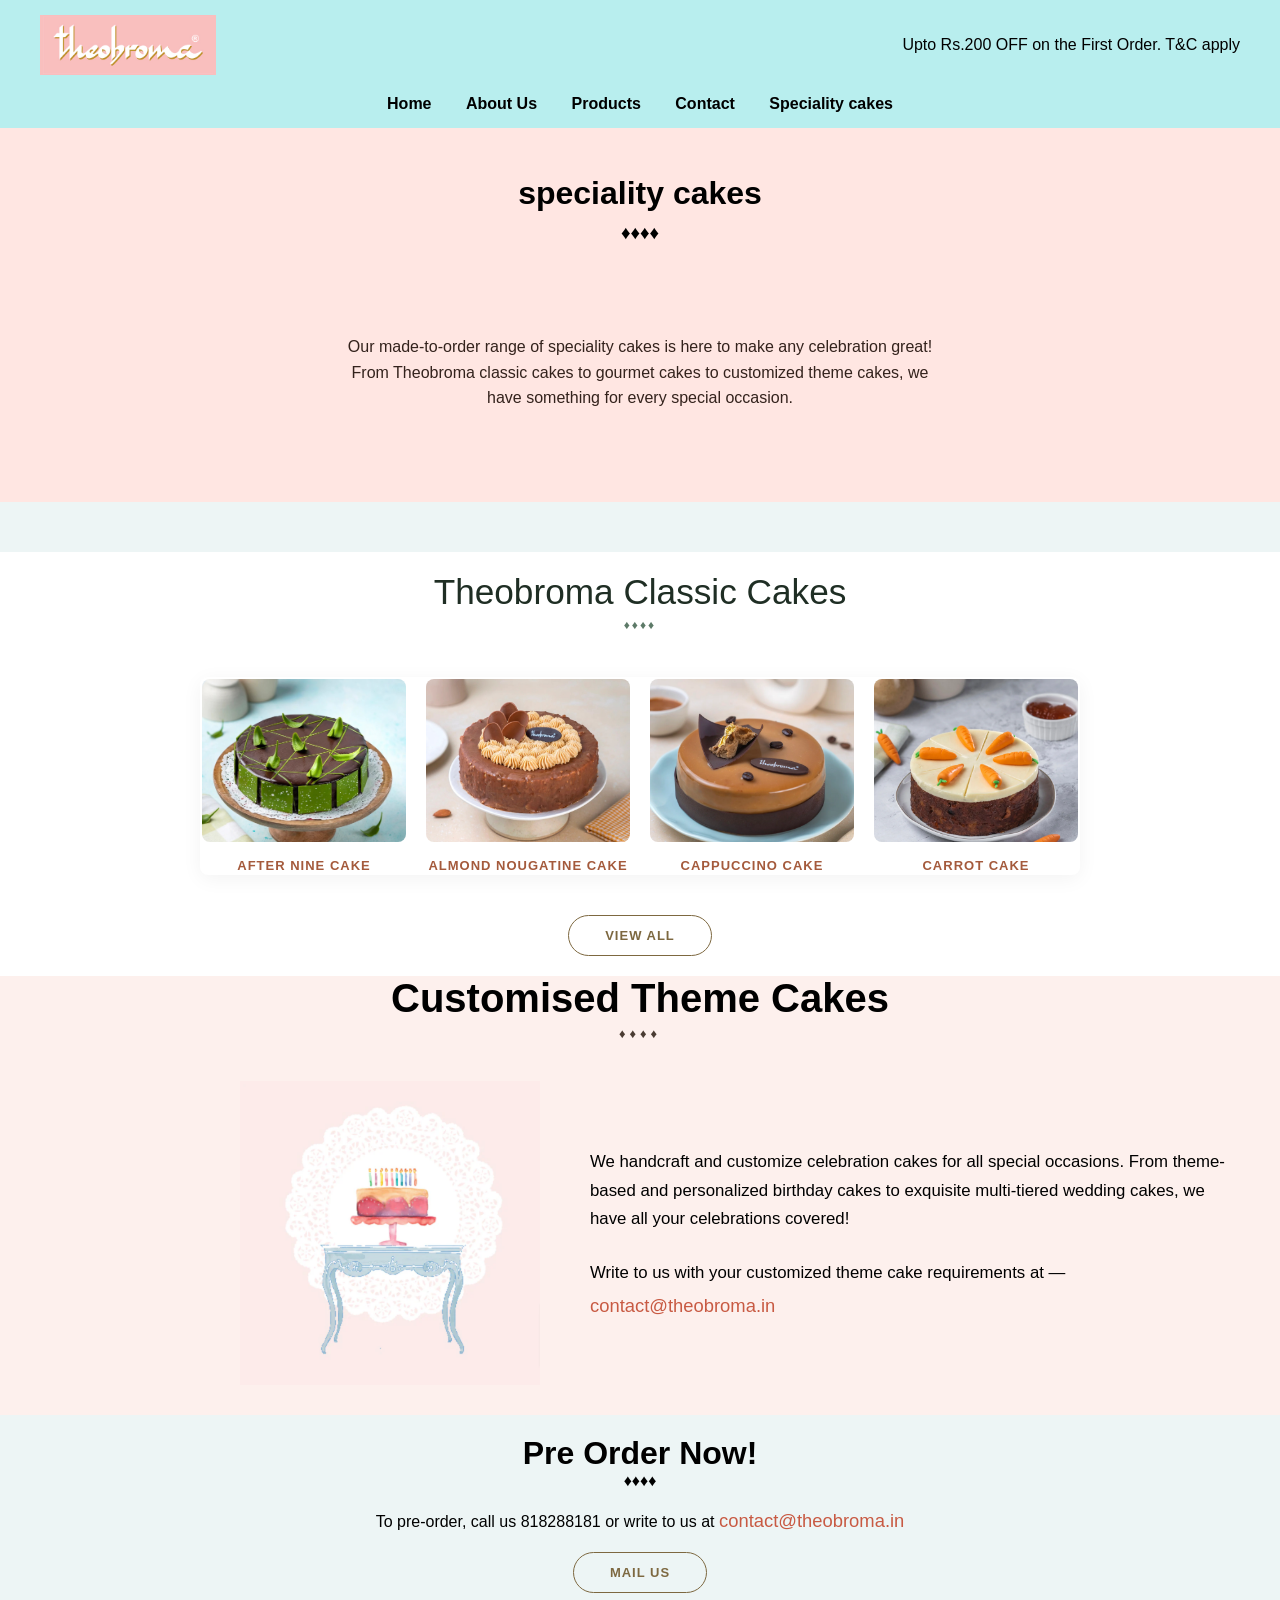
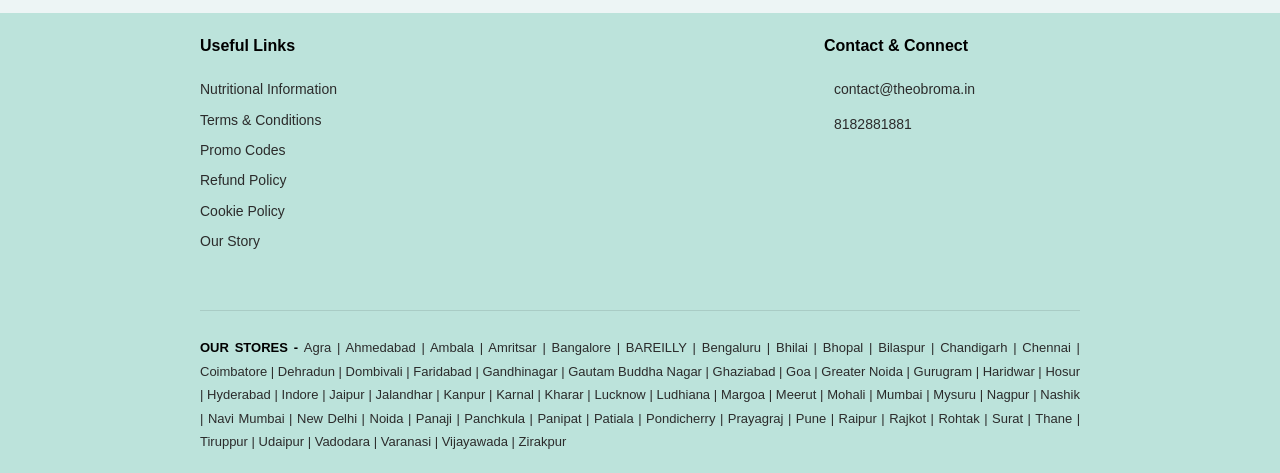
<file: html_file/Specialitycakes.html>
<!DOCTYPE html>
<html>
  <head>

      <title>Cake Shop-Theobroma</title>
      <link rel="shortcut icon" href="../images/favicon.ico"/>
      <link rel="stylesheet" href="../css_file/special.css"/>
      <link  rel="stylesheet" href="../css_file/style.css"/>

  </head>
  <body>
    
    <header>
      <div class="top">
          <div class="logo"> 
            <img src="../images/logo.jpeg" alt="logo image" alt="chocolate divinity" class="logo"/>
          </div>
          
          <p class="log-btn">
          <span class="user-icon">Upto Rs.200 OFF </span> on the First Order. T&C apply
          </p>
      </div>
      <div class="nav-bar">
          <nav>
            <a href="../index.html">Home</a>
            <a href="about.html">About Us</a>
            <a href="product.html">Products</a>
            <a href="contact.html">Contact </a>
            <a href="Specialitycakes.html">Speciality cakes</a>
            
          </nav>
      </div> 
    </header>
  
<div  class="special-margin">
   <div>
    <h1 class="spl-ca">speciality cakes</h1>
    <h3 class="spl-cai">♦♦♦♦</h3>
    <p class="para-spal">
            Our made-to-order range of speciality cakes is here to make any
            celebration great! From Theobroma classic cakes to gourmet cakes to
            customized theme cakes, we have something for every special occasion.
        </p>
   </div>
</div>
<div class="colr">

</div>
 <div class="container">
        <h2 class="section-title">Theobroma Classic Cakes</h2>
        <div class="divider">♦♦♦♦</div>

        <div class="cake-grid">
            <!-- Cake 1 -->
            <div class="cake-card">
                <div class="image-wrapper">
                    <!-- Replace with actual image source -->
                    <img src="../images/img1-spl.jpeg" alt="After Nine Cake" >
                </div>
                <div class="cake-name">After Nine Cake</div>
            </div>

            <!-- Cake 2 -->
            <div class="cake-card">
                <div class="image-wrapper">
                    <!-- Replace with actual image source -->
                    <img src="../images/img2-spl.jpeg" alt="Almond Nougatine Cake" >
                </div>
                <div class="cake-name">Almond Nougatine Cake</div>
            </div>

            <!-- Cake 3 -->
            <div class="cake-card">
                <div class="image-wrapper">
                    <!-- Replace with actual image source -->
                    <img src="../images/img3-spl.jpg" alt="Cappuccino Cake" >
                </div>
                <div class="cake-name">Cappuccino Cake</div>
            </div>

            <!-- Cake 4 -->
            <div class="cake-card">
                <div class="image-wrapper">
                    <!-- Replace with actual image source -->
                    <img src="../images/img4-spl.jpg" alt="Carrot Cake" >
                </div>
                <div class="cake-name">Carrot Cake</div>
            </div>
        </div>

        <a href="product.html" class="view-all-btn">View All</a>
    </div>


<main class="promo-container">
        <!-- Section Header -->
        <div class="promo-header">
            <h1>Customised Theme Cakes</h1>
            <div class="diamond-divider">♦♦♦♦</div>
        </div>

        <!-- Main Content Grid -->
        <div class="promo-content">
            <!-- Left Side: Illustration -->
            <div class="promo-image">
                <!-- Replace 'cake-illustration.png' with your actual image path -->
                <img src="../images/theme-cake.png" alt="Handcrafted cake on a vintage table illustration">
            </div>

            <!-- Right Side: Text Information -->
            <div class="promo-text">
                <p>We handcraft and customize celebration cakes for all special occasions. From theme-based and personalized birthday cakes to exquisite multi-tiered wedding cakes, we have all your celebrations covered!</p>
                <p class="cta-heading">Write to us with your customized theme cake requirements at —</p>
                <a href="mailto:contact@theobroma.in" class="cta-email">contact@theobroma.in</a>
            </div>
        </div>
    </main>


<div class="order">
  <div >
    <h1  >Pre Order Now!</h1>
    <h4 >♦♦♦♦</h4>
  </div>
  <div>
    <p class="pr">To pre-order, call us 818288181 or write to us at <a href="mailto:contact@theobroma.in" class="cta-email">contact@theobroma.in</a></p>

  </div>
  <div class="btn">
   
   <a href="mailto:contact@theobroma.in" class="view">Mail Us</a>
  </div>  
  <footer class="site-footer">
        <div class="footer-container">
            
            
            <div class="footer-column">
                <h3 >Useful Links</h3>
                <ul class="footer-links">
                    
                    <li><a href="#">Nutritional Information</a></li>
                    <li><a href="#">Terms & Conditions</a></li>
                    <li><a href="#">Promo Codes</a></li>
                    <li><a href="#">Refund Policy</a></li>
                    <li><a href="#">Cookie Policy</a></li>
                    
                    <li><a href="about.html">Our Story</a></li>
                    
                </ul>
            </div>

            

            
            <div class="footer-column">
                <h3>Contact & Connect</h3>
                <div class="contact-info">
                    <p><i class="fa-regular fa-envelope"></i> <a href="mailto:contact@theobroma.in" >contact@theobroma.in</a></p>
                    <p><i class="fa-solid fa-phone"></i> <a href="tel:8182881881" >8182881881</a></p>
                </div>
                <div class="social-links">
                    <a href="#"><i class="fa-brands fa-facebook-f"></i></a>
                    <a href="#"><i class="fa-brands fa-instagram"></i></a>
                </div>
            </div>

        </div>

        <!-- Bottom Row: Our Stores Directory -->
        <div class="footer-stores">
            <strong>OUR STORES - </strong>
            <span>Agra</span> | <span>Ahmedabad</span> | <span>Ambala</span> | <span>Amritsar</span> | <span>Bangalore</span> | <span>BAREILLY</span> | <span>Bengaluru</span> | <span>Bhilai</span> | <span>Bhopal</span> | <span>Bilaspur</span> | <span>Chandigarh</span> | <span>Chennai</span> | <span>Coimbatore</span> | <span>Dehradun</span> | <span>Dombivali</span> | <span>Faridabad</span> | <span>Gandhinagar</span> | <span>Gautam Buddha Nagar</span> | <span>Ghaziabad</span> | <span>Goa</span> | <span>Greater Noida</span> | <span>Gurugram</span> | <span>Haridwar</span> | <span>Hosur</span> | <span>Hyderabad</span> | <span>Indore</span> | <span>Jaipur</span> | <span>Jalandhar</span> | <span>Kanpur</span> | <span>Karnal</span> | <span>Kharar</span> | <span>Lucknow</span> | <span>Ludhiana</span> | <span>Margoa</span> | <span>Meerut</span> | <span>Mohali</span> | <span>Mumbai</span> | <span>Mysuru</span> | <span>Nagpur</span> | <span>Nashik</span> | <span>Navi Mumbai</span> | <span>New Delhi</span> | <span>Noida</span> | <span>Panaji</span> | <span>Panchkula</span> | <span>Panipat</span> | <span>Patiala</span> | <span>Pondicherry</span> | <span>Prayagraj</span> | <span>Pune</span> | <span>Raipur</span> | <span>Rajkot</span> | <span>Rohtak</span> | <span>Surat</span> | <span>Thane</span> | <span>Tiruppur</span> | <span>Udaipur</span> | <span>Vadodara</span> | <span>Varanasi</span> | <span>Vijayawada</span> | <span>Zirakpur</span>
        </div>
    </footer>

     
  </body>
</html>
</file>
<file: css_file/style.css>
*{
    margin:0;
    padding:0;
    box-sizing: border-box;
}
body{
    font-family: Arial, sans-serif;
}
header{

    background-color: #b8eeee ;
    padding:15px 40px;
    position: fixed;
    top: 0;
    left: 0;
    width: 100%;
    z-index: 1000;
  
  
}



.top{
    display:flex;
    align-items:center;
    justify-content: space-between;
}
nav {
    
    text-align: center;
    margin-top: 20px;
    
    
}
nav a {
    text-decoration:none;
    color:black;
    margin: 0 15px ;
    font-weight: bold;
}

            


.logo{
    height:60px;
    width: auto;
    
}

.image-packing{
    height: 250px;
    width: auto;
    background-color:white;
    text-align: center;
    margin-top: 40px;
} 


.banner-slider-section {
        
    position: relative;
    width: 100%;
    max-width: 1450px; 
    margin: 150px 20px 20px 20px ;
    overflow: hidden;
    border-radius: 8px;
    box-shadow: 0 4px 15px rgba(0, 0, 0, 0.1);
}

.slider-wrapper {
    margin-top: 0px;
    display: flex;
    width: 200%; 
    transition: transform 0.8s ease-in-out;
}

        
.slide {
           
    width: 50%;
    flex-shrink:0;
}
.slide img {
  
  width:100%;
  height: auto;
  display: block;
  object-fit: cover;
}

        
.slider-dots {
  position: absolute;
  bottom: 15px;
  left: 50%;
  transform: translateX(-50%);
  display: flex;
  gap: 10px;
}

.dot {
  width: 12px;
  height: 12px;
  background-color: rgba(255, 255, 255, 0.5);
  border-radius: 50%;
  cursor: pointer;
  transition: background-color 0.3s;
}

.dot.active {
background-color: #ffffff;
width: 20px; 
border-radius: 6px;
}







.headline{
  color:orange;
  text-align: center;
  margin-top: 200px;
}
.content{
    color: #b8eeee;
    text-align: center;
}
.shp-image{
    margin-left:250px;
    height: 680px;
    width:auto ;
}

.para-center{
    text-align: center;
}  





.bakery-section {
  width: 100%;
  max-width: 1100px;
  margin: 0 auto;
  padding: 40px 20px;
  font-family: Arial, sans-serif; 
}

.bakery-header {
  text-align: center;
  margin-bottom: 50px;
}

.bakery-header h2 {
  font-size: 26px;
  color: #222;
  display: flex;
  align-items: center;
  justify-content: center;
  gap: 20px;
  margin-bottom: 15px;
}


.bakery-header h2::before,
.bakery-header h2::after {
  content: "";
  flex: 1;
  max-width: 70px;
  height: 1px;
  background-color: #3a3939cc;
}

.bakery-header .subtitle {
  font-size: 15px;
  color: #555555;
  max-width: 600px;
  margin: 0 auto;
  line-height: 1.5;
}


.bakery-grid {
  display: grid;
  grid-template-columns: 1fr 1.2fr 1fr; 
  gap: 30px;
  align-items: center;
}


.info-column {
  display: flex;
  flex-direction: column;
  gap: 40px; 
}
.left-text {
  text-align: center; 
}

.right-text {
  text-align: center; 
}

.content-block h3 {
  font-size: 18px;
  color: #111111;
  margin: 0 0 8px 0;
  font-weight: bold;
}

.content-block p {
  font-size: 14px;
  color: #666666;
  line-height: 1.6;
  margin: 0;
  
}



.image-column {
  display: flex;
  justify-content: center;
  align-items: center;
}

.bakery-img {
  max-width: 100%;
  height: auto;
}


.products-section {
    width: 100%;
    margin: 40px auto;
    text-align: center;
    background-color: #d4bcbc;
}


.products-section  {
    font-size: 25px;
    font-weight: 500px;
    color: #333;
    margin-bottom: 0px;
    padding-bottom: 20px;
}

.products-grid {
    
    display:grid ;
    grid-template-columns: repeat(4, 1fr);
    gap: 20px;
    padding: 20px 200px 20px 200px;
   
}


.product-card {
    background: #f3eded;
    border-radius: 12px;
    padding: 8px;
    box-shadow: 0 2px 10px rgba(0,0,0,0.08);
    transition: 0.3s;
}
.our{
    padding-top:20px;
}

.product-card:hover {
    transform: translateY(-5px);
    box-shadow: 0 5px 15px rgba(0,0,0,0.15);
}

.product-card img {
    width: 100%;
    height: 230px;
    object-fit: cover;
    border-radius: 8px;
}

.product-card p {
    font-size: 13px;
    color: #333;
    margin: 10px 0;
}


.view-all {
    margin-top: 20px;
    padding: 12px 35px ;
    border: none;
    border-radius: 25px;
    background-color: #a8ddc8;
    color: #222;
    font-size: 14px;
    cursor: pointer;
}


.promos {
    margin-top: 0px;
    text-align: center;
    background-color: #d4bcbc;
    padding: 0px 20px 20px 20px ;

}

.promo-grid {
    display: grid;
    grid-template-columns: repeat(3, 1fr);
    gap: 20px;
    margin-top: 20px;
}

.promo-card {
    background: #f9f7f7;
    border-radius: 12px;
    padding: 20px;
    text-align: left;
    box-shadow: 0 2px 8px rgba(0,0,0,0.05);
}

.promo-card h3 {
    font-size: 20px;
    margin: 0 0 5px;
}

.promo-card p {
    font-size: 11px;
    color: #555;
}


.svg{
    display:flex
}
.atr-img{
    padding:20px;
}
.img-ater{
    max-width: 1450px;
    border-radius: 13px;
}
.order-stv{
    padding: 20px 0px 20px 150px;
    background-color: #dbe8e3;
     
}
.crave {
    border-radius: 14px; 

}
.like{
    text-align: center;
}
.like-pro{
    height:300px;
    padding-top:40px;
    background-color:#dbe8e3 ;
    margin-top: 50px;
}   
.or-like{
    
    max-width: 600px;
    
}
.para-lke{
    
    text-align: center;
    padding: 60px 0px 0px 440px;
}



.site-footer {
    background-color: #bce3db; 
    color: #1a1a1a;
    padding: 20px 200px 20px 200px;
    font-size: 14px;
    line-height: 1.6;
    
}


.footer-container {
    display: grid;
    grid-template-columns: 9fr 1fr 1fr;
    gap: 40px;
    margin-bottom: 50px;
}


.footer-column h3{
    font-size: 16px;
    font-weight: bold;
    margin-bottom: 20px;
    color: #000;
}


.footer-links {
    list-style: none;
}

.footer-links li {
    margin-bottom: 8px;
}

.footer-links a {
    text-decoration: none;
    color: #2b2b2b;
    transition: color 0.2s ease;
}

.footer-links a:hover {
    color: #000;
    text-decoration: underline;
}



/* Column 3: Contact & Socials */
.contact-info p{
    margin-bottom: 12px;
    display: flex;
    align-items: center;
    gap: 10px;
}

.contact-info a {
    text-decoration: none;
    color: #2b2b2b;
}

.contact-info a:hover {
    text-decoration: underline;
}

.social-links {
    margin-top: 20px;
    display: flex;
    gap: 15px;
}

.social-links a {
    color: #1a1a1a;
    font-size: 20px;
    text-decoration: none;
}


.footer-stores {
    border-top: 1px solid rgba(0, 0, 0, 0.1);
    padding-top: 25px;
    font-size: 13px;
    text-align: justify;
    line-height: 1.8;
    color: #2b2b2b;
}

.footer-stores strong {
    color: #000;
}
.views {
    display: inline-block;
    background-color: transparent;
    color: #7d6840;
    border: 1px solid #7d6840;
    padding: 12px 36px;
    font-size: 13px;
    font-weight: 600;
    text-transform: uppercase;
    letter-spacing: 1px;
    border-radius: 25px;
    cursor: pointer;
    text-decoration: none;
    transition: all 0.3s ease;
}

.views:hover {
    background-color: #7d6840;
    color: #ffffff;
}
.btni{
    text-align: center;
    padding-top: 50px;
}

.cont-act{
    margin-top:200px;
    text-align: center;
}
.img-ct{
    height:200px;
    
}
.ct-cnt{
    text-align: center;
    padding-bottom: 20px;
}
.contact-info{
      text-decoration: none;
      color: black;
      
}
.ctn{
    background-color:rgb(241, 245, 236);
    
}

















.secti{
    padding-left: 300px ;
    padding-top: 20px;

    background-color: rgb(241, 210, 210);
    height: 600px;
    margin-top: 30px;
}

.banner-slider-sectin {
        
    position: relative;
    width: 100%;
    max-width: 900px; 
    margin: 50px 20px 0px 20px ;
    overflow: hidden;
    border-radius: 8px;
    box-shadow: 0 4px 15px rgba(0, 0, 0, 0.1);
    
}

.slider-wrappr {
    margin-top: 0px;
    display: flex;
    width: 200%; 
    transition: transform 0.8s ease-in-out;
}

        
.slde {
           
    width: 50%;
    flex-shrink:0;
}
.slde .igm{
  
  width:100%;
  height: auto;
  display: block;
  object-fit: cover;
}







/*
===========================
our promise section css properties
=========================
*/

/* Section Wrapper */
.promise-section {
    max-width: 1200px;
    margin: 0 auto;
    text-align: center;
    padding-top:20px;
}

/* Top Title & Diamonds Divider */
.section-title {
    font-size: 32px;
    color: #2b2b2b;
    margin-bottom: 5px;
    font-weight: 500;
}

.divider {
    color: #5d7a68;
    font-size: 12px;
    margin-bottom: 40px;
    letter-spacing: 2px;
}

/* Grid Layout for the 4 Columns */
.promises-container {
    display: grid;
    grid-template-columns: repeat(4, 1fr);
    gap: 30px;
}

/* Individual Card Items */
.promise-item {
    display: flex;
    flex-direction: column;
    align-items: center;
    padding: 10px;
}

/* Circular Background for Icons */
.icon-circle {
    width: 80px;
    height: 80px;
    background-color: #fff2f2; /* Soft light pink background */
    border-radius: 50%;
    display: flex;
    justify-content: center;
    align-items: center;
    font-size: 28px;
    margin-bottom: 20px;
}

/* Headings (Pillar Names) */
.promise-item h3 {
    font-size: 14px;
    color: #b85c4c; /* Brownish-red heading color */
    letter-spacing: 1px;
    margin: 0 0 12px 0;
}

/* Description Text */
.promise-item p {
    font-size: 14px;
    line-height: 1.6;
    color: #666666;
    margin: 0;
}





/*
=========================
products section -page
=========================
*/


.prodcts-section {
    width: 100%;
    margin: 150px auto;
    text-align: center;
    background-color:white;
}


.prodcts-section  {
    font-size: 20px;
    font-weight: 500px;
    color: #333;
    margin-bottom: 0px;
    padding-bottom: 20px;
}

.prodcts-grid {
    
    display:grid ;
    grid-template-columns: repeat(6, 1fr);
    gap: 20px;
    padding: 20px 200px 20px 200px;
   
}


.prodct-card {
    background:white;
    border-radius: 12px;
    padding: 8px;
    box-shadow: 0 2px 10px rgba(0,0,0,0.08);
    transition: 0.3s;
    
}
.or{
    padding-top:20px;
}

.prodct-card:hover {
    transform: translateY(-5px);
    box-shadow: 0 5px 15px rgba(0,0,0,0.15);
}

.prodct-card img {
    width: 100%;
    height: 230px;
    object-fit: cover;
    border-radius: 8px;
    height: 155px;
}

.prodct-card p {
    font-size: 13px;
    color: #333;
    margin: 10px 0;
}



/*
======================
 our team section
=====================
*/

.more-content {
    display: none;
}

.read-btn {
    background: none;
    border: none;
    color: #b56d7a;
    font-size: 13px;
    font-weight: bold;
    letter-spacing: 2px;
    cursor: pointer;
    margin-top: 15px;
}

.read-btn:hover {
    color: #333;
}

/* Base Container Styles */
.team-section {
  font-family: 'Inter', Arial, sans-serif;
  background-color: #FCF8F2; /* Soft warm background tint */
  padding: 60px 20px;
  text-align: center;
  
}

.section-title {
  font-size: 2.2rem;
  color: #1F2E24; /* Deep forest green */
  margin-bottom: 6px;
  font-weight: 500;
}

/* Tiny Green Dotted Divider */
.divider {
  display: flex;
  justify-content: center;
  gap: 3px;
  margin-bottom: 45px;
}

.divider span {
  width: 4px;
  height: 4px;
  background-color: #557A60;
  border-radius: 50%;
}

/* Layout Grid Container */
.team-container {
  display: flex;
  justify-content: center;
  gap: 24px;
  max-width: 900px;
  margin: 0 auto;
  flex-wrap: wrap;
}

/* Card Block Design */
.team-card {
  
  background-color: #FFFDFB;
  border-radius: 20px;
  flex: 1;
  min-width: 320px;
  max-width: 540px;
  overflow: hidden;
  box-shadow: 0 4px 15px rgba(0, 0, 0, 0.015);
}

.card-inner {
  display: flex;
  align-items: stretch; /* Extends full layout height */
}

/* Left Image Split styling */
.image-wrapper {
  flex: 0 0 42%;
  max-width: 230px;
}

.image-wrapper img {
  width: 100%;
  height: 200px;
  object-fit: cover;
  display: block;
  
}

/* Right Content Area Split */
.content-wrapper {
  flex: 1;
  padding: 30px 24px;
  text-align: left;
  display: flex;
  flex-direction: column;
  justify-content: center;
}

.member-name {
  font-size: 1.15rem;
  font-weight: 700;
  color: #C85A32; /* Terracotta red/orange color */
  margin: 0 0 6px 0;
  letter-spacing: 0.5px;
}

.member-role {
  font-size: 0.72rem;
  font-weight: 700;
  color: #7A7A7A;
  margin: 0 0 16px 0;
  letter-spacing: 0.8px;
  line-height: 1.4;
}

/* Inline truncated text box description */
.bio-text {
  font-size: 0.82rem;
  color: #555555;
  line-height: 1.6;
  margin: 0 0 20px 0;
}

/* CTA Arrow Layout Button */
.toggle-btn {
  background: none;
  border: none;
  color: #C85A32;
  font-size: 0.72rem;
  font-weight: 700;
  cursor: pointer;
  padding: 0;
  letter-spacing: 0.8px;
  align-self: flex-start;
  transition: opacity 0.2s ease;
}

.toggle-btn:hover {
  opacity: 0.75;
}
</file>
<file: css_file/special.css>
.special-margin{
    margin-top: 125px;
    background-color: #ffe6e2;
    padding-bottom: 1px;
}
.spl-ca {
    text-align: center;
    padding-top: 50px;
}
.spl-cai {
    text-align: center;
    padding-top: 10px;
}

.para-spal {
  font-family: sans-serif;
  font-size: 16px;
  line-height: 1.6;
  color: #33221c;
  text-align: center;
  max-width: 600px;
  margin: 90px auto;
}
.colr{
height:50px;
background-color:#EDF5F5;
}
.container {
    width: 100%;
    max-width: 1400px;
    text-align: center;
    padding-top: 20px;
    padding-bottom: 20px;
    padding-left: 200px;
    padding-right:200px ;
}

.section-title {
    font-size: 28px;
    font-weight: 700;
    color: #3e3e3e;
    margin-bottom: 8px;
}

.divider {
    color: #3e3e3e;
    font-size: 14px;
    letter-spacing: 2px;
    margin-bottom: 30px;
}

.cake-grid {
    background-color: #ffffff;
    border-radius: 8px;
    box-shadow: 0 4px 20px rgba(0, 0, 0, 0.05);
    padding: 2px;
    display: grid;
    grid-template-columns: repeat(4, 1fr);
    gap: 20px;
    margin-bottom: 40px;
}




.image-wrapper {
    width: 100%;
    aspect-ratio: 1.25;
    border-radius: 8px;
    overflow: hidden;
    background-color: #f0f0f0;
    margin-bottom: 16px;
}

.image-wrapper img {
    width: auto;
    height: 2000px;
    object-fit: cover;
}

.cake-name {
    font-size: 13px;
    font-weight: 700;
    color: #a45a3c;
    text-transform: uppercase;
    letter-spacing: 1px;
    margin-top: 4px;
}

.view-all-btn {
    display: inline-block;
    background-color: transparent;
    color: #7d6840;
    border: 1px solid #7d6840;
    padding: 12px 36px;
    font-size: 13px;
    font-weight: 600;
    text-transform: uppercase;
    letter-spacing: 1px;
    border-radius: 25px;
    cursor: pointer;
    text-decoration: none;
    transition: all 0.3s ease;
}

.view-all-btn:hover {
    background-color: #7d6840;
    color: #ffffff;
}

.promo-container {
    max-width: 1700px;
    width: 100%;
    margin: 0 auto;
    text-align: center;
    background-color:#FDF0ED;
    padding-bottom:30px;
}


/* Header Styles */
.promo-header h1 {
    font-family:sans-serif;
    font-size: 2.5rem;
    font-weight: 600;
    margin-bottom: 5px;
    
}

.diamond-divider {
    font-size: 0.8rem;
    letter-spacing: 4px;
    color: #4A3B32;
    margin-bottom: 40px;
}

/* Layout Content Grid */
.promo-content {
    display: grid;
    grid-template-columns: 1fr 1.3fr;
    gap: 50px;
    align-items: center;
    text-align: left;
    padding: 0 40px;
}

/* Image Wrapper */
.promo-image {
    display: flex;
    justify-content: center;
    align-items: center;
    max-width: 1400px;
    margin-left: 200px;
}

.promo-image img {
    max-width: 100%;
    height: auto;
    object-fit: contain;
}

/* Typography & Text Block */
.promo-text p {
    font-size: 1.05rem;
    line-height: 1.7;
    font-weight: 300;
    margin-bottom: 25px;
}

.promo-text .cta-heading {
    margin-bottom: 8px;
}

/* Call to Action Link */
.cta-email {
    font-size: 1.15rem;
    font-weight: 500;
    color: #C85A43; /* Terracotta/Reddish accent color */
    text-decoration: none;
    transition: color 0.2s ease;
}

.cta-email:hover {
    color: #A34430;
    text-decoration: underline;
}

.pr {
    max-width: 1200;
    text-align: center;
    padding-top: 20px;
}
h4,h1{
    text-align: center;
}
.order{
    padding-top: 20px;
    height:500px;
    background-color: #EDF5F5;
}
.view {
    display: inline-block;
    background-color: transparent;
    color: #7d6840;
    border: 1px solid #7d6840;
    padding: 12px 36px;
    font-size: 13px;
    font-weight: 600;
    text-transform: uppercase;
    letter-spacing: 1px;
    border-radius: 25px;
    cursor: pointer;
    text-decoration: none;
    transition: all 0.3s ease;
}

.view:hover {
    background-color: #7d6840;
    color: #ffffff;
}
.btn{
    text-align: center;
    padding-top: 20px;
    padding-bottom: 20px;
}
</file>
